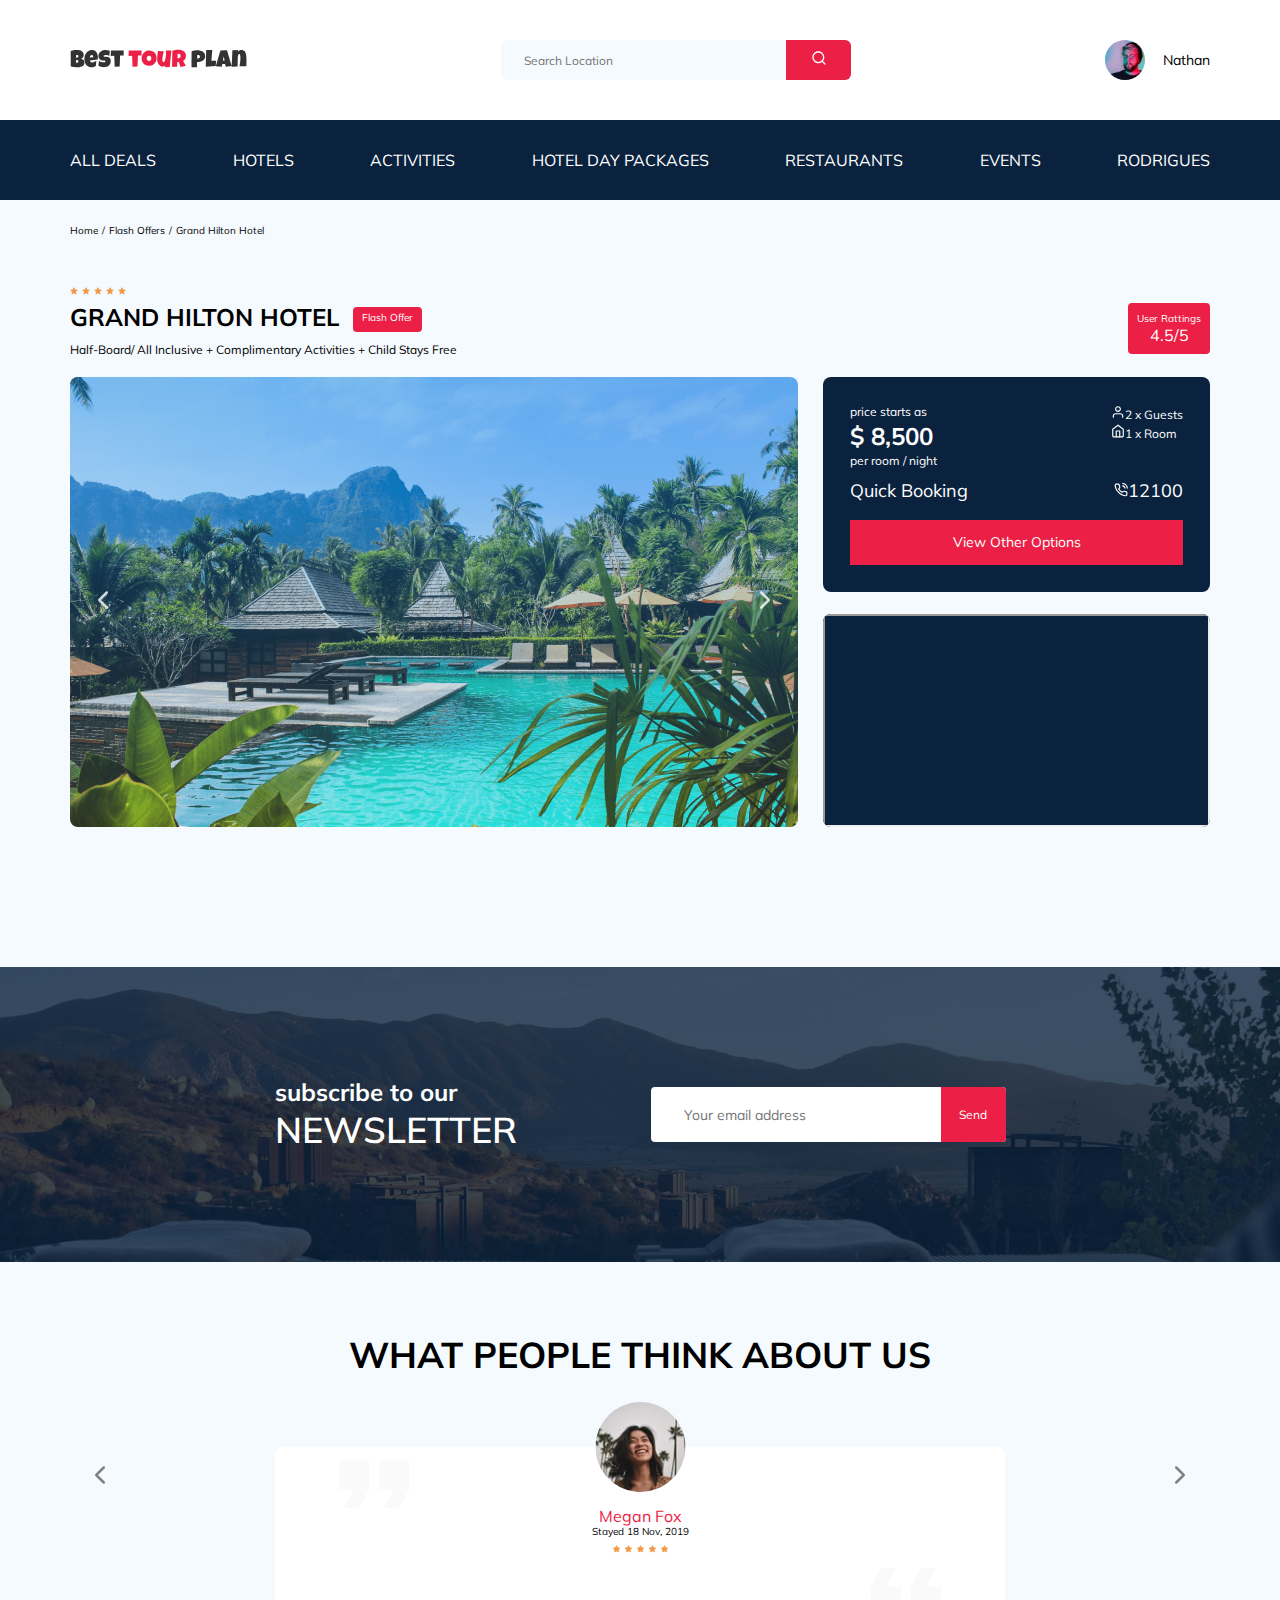
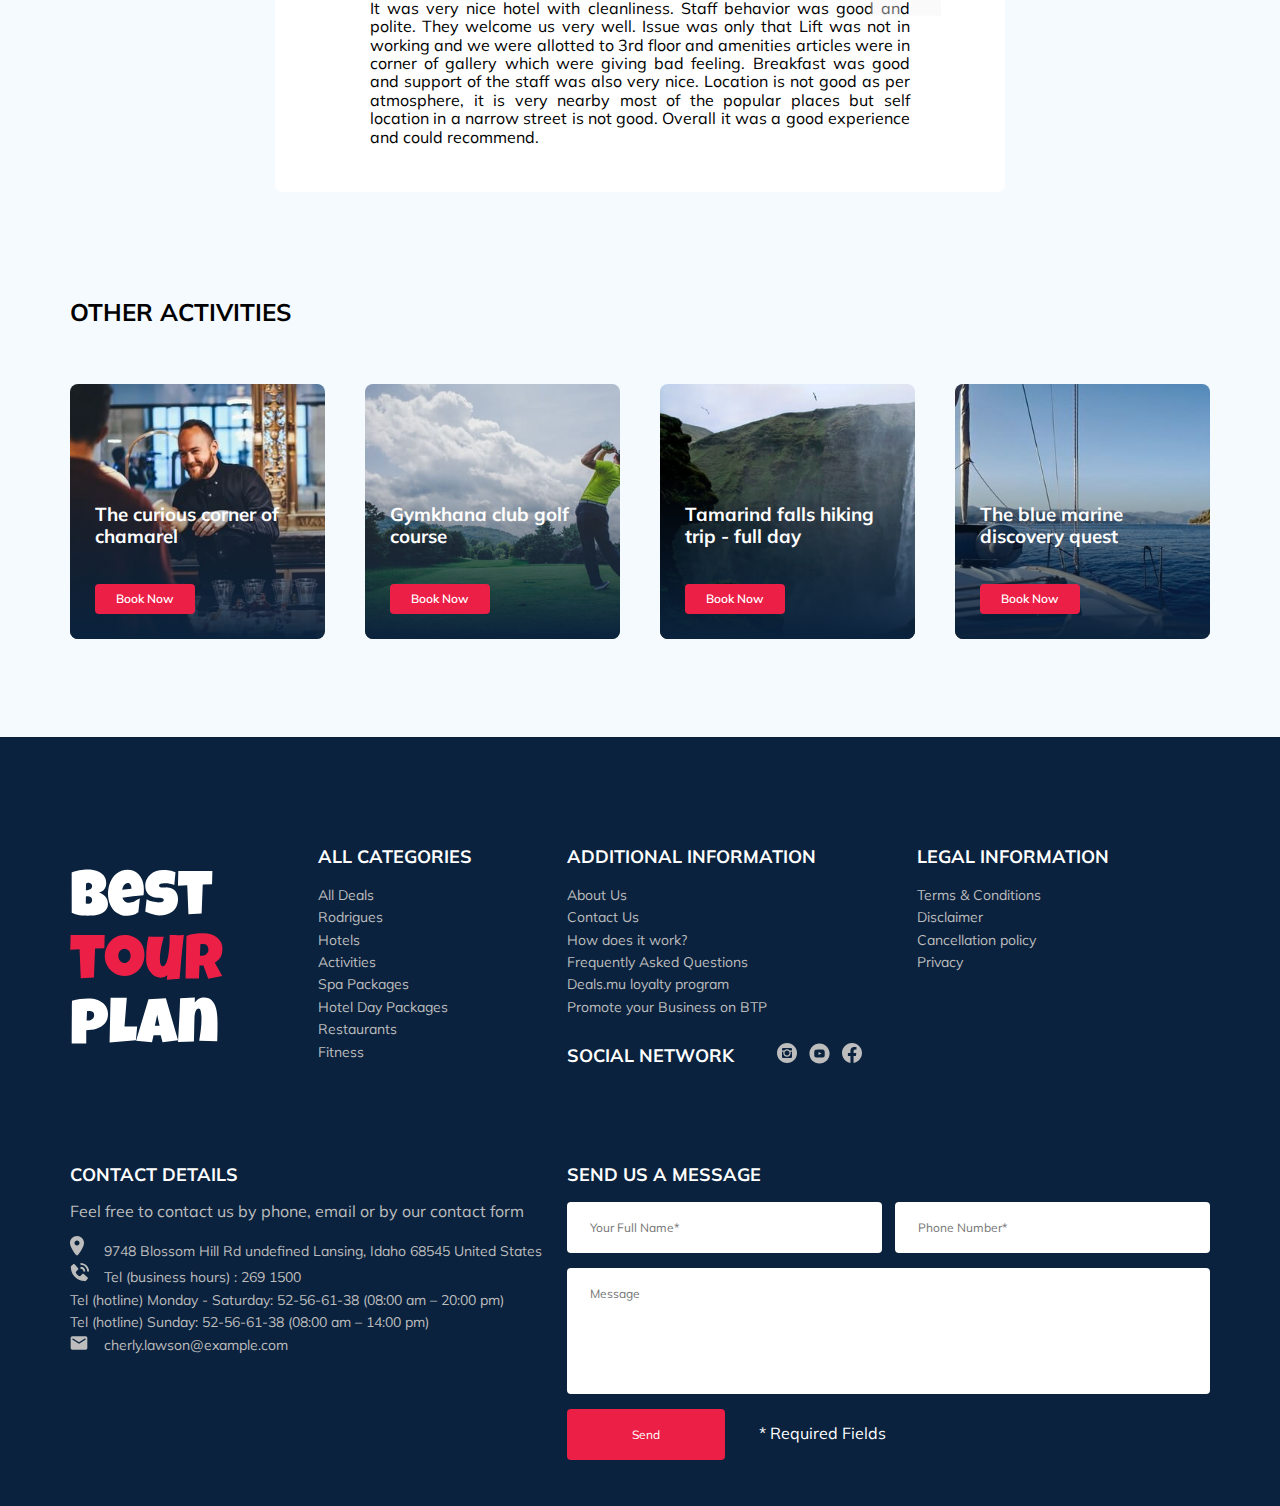
<file: index.html>
<!DOCTYPE html>
<html lang="en">
<head>
    <meta charset="UTF-8">
    <meta http-equiv="X-UA-Compatible" content="IE=edge">
    <meta name="viewport" content="width=device-width, initial-scale=1.0">
    <title>Best Tour Plan</title>
    <link href="https://fonts.googleapis.com/css2?family=Mulish:wght@400;700&display=swap" rel="stylesheet">
    <link rel="stylesheet" href="css/normalize.css">
    <link rel="stylesheet" href="css/swiper-bundle.min.css">
    <link rel="stylesheet" href="css/style.css">
</head>
<body>
    
    <header class="header">

        <div class="header-top-inner">
            <div class="container">
                <div class="header-top header-top--mobile">
    
                    <a href="#" class="logo">
                        <img src="img/logo-horizontal.svg" alt="Logo: Best tour plam" class="logo-image">
                    </a>
    
                    <form action="#" class="search search--mobile--hidden">
                        <input type="text" class="search__input" placeholder="Search Location">
                        <button class="button search__button">
                            <img src="img/search.svg" alt="Icon: search" class="search__icon">
                        </button>
                    </form>
    
                    <a class="user user--mobile--hidden">
                        <img src="img/avatar-Nathan.jpg" alt="Avatar: Nathan" class="avatar user__avatar">
                        <span class="user__name">Nathan</span>
                    </a>

                    <div class="menu-btn header-top__menu-btn">
                        <span class="menu-btn__line"></span>
                        <span class="menu-btn__line"></span>
                        <span class="menu-btn__line"></span>
                    </div>
                    <!-- /.menu-btn header-top__menu-btn -->

                </div>
                <!-- /.header-top header__top -->
            </div>
            <!-- /.container -->
        </div>
        <!-- /.header-top__inner -->
        <div class="header-menu-inner">
            <div class="container">
                <nav class="header-menu">
                    <a href="#" class="header-menu__item user user--mobile--visible">
                        <img src="img/avatar-Nathan.jpg" alt="Avatar: Nathan" class="avatar user__avatar">
                        <span class="user__name">Nathan</span>
                    </a>

                    <form action="#" class="header-menu__item search search--mobile--visible">
                        <input type="text" class="search__input" placeholder="Search Location">
                        <button class="button search__button">
                            <img src="img/search.svg" alt="Icon: search" class="search__icon">
                        </button>
                    </form>

                    <a href="#" class="header-menu__item">All Deals</a>
                    <a href="#" class="header-menu__item">Hotels</a>
                    <a href="#" class="header-menu__item">Activities</a>
                    <a href="#" class="header-menu__item">Hotel Day Packages</a>
                    <a href="#" class="header-menu__item">Restaurants</a>
                    <a href="#" class="header-menu__item">Events</a>
                    <a href="#" class="header-menu__item">Rodrigues</a>
                </nav>
            </div>
            <!-- /.container -->
        </div>
        <!-- /.header-menu__inner -->

    </header>

    <nav class="breadcrumb">
        <div class="container">
            <ul class="breadcrumb-list">
                <li class="breadcrumb-list__item">
                    <a href="#" class="breadcrumb-list__link">Home</a>
                </li>
                <li class="breadcrumb-list__item">
                    <a href="#" class="breadcrumb-list__link">Flash Offers</a>
                </li>
                <li class="breadcrumb-list__item">
                    <a href="#" class="breadcrumb-list__link">Grand Hilton Hotel</a>
                </li>
            </ul>
        </div>
        <!-- /.container -->
    </nav>

    <section class="hotel">
        <div class="container">

            <div class="hotel-info">
                <div class="hotel-info__main">
                    <div class="hotel-info__stars">
                        <img src="img/star.svg" alt="star" class="star">
                        <img src="img/star.svg" alt="star" class="star">
                        <img src="img/star.svg" alt="star" class="star">
                        <img src="img/star.svg" alt="star" class="star">
                        <img src="img/star.svg" alt="star" class="star">
                    </div>
                    <!-- /.hotel-info__stars -->
                    <h1 class="hotel-info__title">GRAND HILTON HOTEL</h1>
                    <span class="hotel-info__offer">Flash Offer</span>
                    <p class="hotel-info__subtitle">Half-Board/ All Inclusive + Complimentary Activities + Child Stays Free</p>
                </div>
                <!-- /.hotel-info__main -->
                <div class="rating hotel-info__rating">
                    <span class="rating__text">User Rattings</span>
                    <span class="rating__value">4.5/5</span>
                </div>
                <!-- /.hotel-info__rating -->
            </div>
            <!-- /.hotel-info__main -->

            <div class="hotel-grid">

                <div class="slider">
                    <!-- Slider main container -->
                    <div class="swiper hotel__swiper">
                        <!-- Additional required wrapper -->
                        <div class="swiper-wrapper">
                        <!-- Slides -->
                        <div class="swiper-slide"><img src="img/island.png" alt="slide" class="swiper-img"></div>
                        <div class="swiper-slide"><img src="img/island.png" alt="slide" class="swiper-img"></div>
                        <div class="swiper-slide"><img src="img/island.png" alt="slide" class="swiper-img"></div>
                        </div>

                        <!-- If we need navigation buttons -->
                        <button class="swiper-button swiper-button--prev">
                            <img src="img/arrow-prev.svg" alt="prev" class="arrow">
                        </button>
                        <button class="swiper-button swiper-button--next">
                            <img src="img/arrow-next.svg" alt="next" class="arrow">
                        </button>

                    </div>
                </div>
                <!-- /.slider -->

                <div class="hotel-grid__in">
                    <div class="booking">
                        <div class="info booking__info">
                            <div class="info__price">
                                <span class="info__text">price starts as</span>
                                <strong class="info__pricetag">$ 8,500</strong>
                                <span class="info__text">per room / night</span>
                            </div>
                            <!-- /.info__price -->
                            <div class="info__characteristics">
                                <div class="info__guests-inner"><img src="img/user.svg" alt="icon" class="icon"><span class="info__text">2 x Guests</span></div>
                                <!-- /.info__guests-inner -->
                                <div class="info__rooms-inner"><img src="img/home.svg" alt="icon" class="icon"><span class="info__text">1 x Room</span></div>
                                <!-- /.info__rooms-inner -->
                            </div>
                            <!-- /.info__characteristics -->
                        </div>
                        <!-- /.booking__info -->
                        <div class="call-centre booking__call-centre">
                            <span class="call-centre__text">Quick Booking</span>
                            <div class="call-centre-inner"><img src="img/phone-call.svg" alt="icon" class="icon"><span class="call-centre__number">12100</span></div>
                            <!-- /.call-centre-inner -->
                        </div>
                        <!-- /.booking__call-centre -->
                        <button data-toggle="modal" class="button booking__button">View Other Options</button>
                    </div>
                    <!-- /.booking -->
                    <div class="map">
                        <iframe src="https://yandex.ru/map-widget/v1/?um=constructor%3A9d4b08a8eb4d090eba6f6362df6a95f602d4beee75d49e91e4e9966f71659248&amp;source=constructor" width="100%" height="213"></iframe>
                    </div>
                    <!-- /.map -->
                </div>
                <!-- /.hotel-grid__in -->
            </div>
            <!-- /.hotel-grid -->
        </div>
        <!-- /.container -->
    </section>

    <section class="newsletter">
        <div class="container">
            <div class="newsletter-inner">
                <h2 class="newsletter__title">
                    <span class="newsletter__text">subscribe to our</span> 
                    <span class="newsletter__strong">Newsletter</span>
                </h2>
                <form action="#" class="subscribe">
                    <input type="email" class="subscribe__input" placeholder="Your email address">
                    <button class="button subscribe__button">Send</button>
                </form>
            </div>
            <!-- /.newsletter-inner -->
        </div>
        <!-- /.container -->
    </section>

    <section class="reviews">
        <div class="container">
            <h2 class="reviews-title">What people think about us</h2>

            <div class="reviews-slider">

                <!-- Slider main container -->
                <div class="reviews-swiper">
                    <!-- Additional required wrapper -->
                    <div class="reviews-swiper-wrapper">
                    <!-- Slides -->

                        <div class="reviews-swiper__item">
                            
                            <div class="reviews-swiper__profile">
                                <img src="img/avatar-Megan.jpg" alt="avatar: Megan" class="reviews-swiper__avatar">
                                <div class="reviews-swiper__name">Megan Fox</div>
                                <!-- /.reviews-swiper__name -->                            
                                <div class="reviews-swiper__date">Stayed 18 Nov, 2019</div>
                                <!-- /.reviews-swiper__date -->
                                <div class="reviews-swiper__rating">
                                    <img src="img/star.svg" alt="star" class="star">
                                    <img src="img/star.svg" alt="star" class="star">
                                    <img src="img/star.svg" alt="star" class="star">
                                    <img src="img/star.svg" alt="star" class="star">
                                    <img src="img/star.svg" alt="star" class="star">
                                </div>
                                <!-- /.reviews-swiper__rating -->
                            </div>
                            <!-- /.reviews-swiper__profile -->
                            <p class="reviews-swiper__text">It was very nice hotel with cleanliness. Staff behavior was good and polite. They welcome us very well. Issue was only that Lift was not in working and we were allotted to 3rd floor and amenities articles were in corner of gallery which were giving bad feeling. Breakfast was good and support of the staff was also very nice. Location is not good as per atmosphere, it is very nearby most of the popular places but self location in a narrow street is not good. Overall it was a good experience and could recommend.</p>
                        </div>
                        
                        <!-- <div class="reviews-swiper__item">
                            slide2
                        </div>
                        <div class="reviews-swiper__item">
                            slide3
                        </div> -->

                        <!-- If we need navigation buttons -->
                        <button class="reviews-swiper__button reviews-swiper__button--prev">
                            <img src="img/arrow-prev-second.svg" alt="prev" class="arrow">
                        </button>
                        <button class="reviews-swiper__button reviews-swiper__button--next">
                            <img src="img/arrow-next-second.svg" alt="next" class="arrow">
                        </button>
                        
                    </div>
                </div>

            </div>
            <!-- /.reviews-slider -->

        </div>
        <!-- /.container -->
    </section>

    <section class="activities">
        <div class="container">
            <h2 class="activities-title">Other Activities</h2>
            <div class="activities-wrapper">
                <div class="card card-1">
                    <h3 class="card__title">The curious corner 
                        of chamarel</h3>
                    <button class="button card__button">Book Now</button>
                </div>
                <!-- /.card -->
                <div class="card card-2">
                    <h3 class="card__title">Gymkhana club golf
                        course</h3>
                    <button class="button card__button">Book Now</button>
                </div>
                <!-- /.card -->
                <div class="card  card-3">
                    <h3 class="card__title">Tamarind falls hiking
                        trip - full day</h3>
                    <button class="button card__button">Book Now</button>
                </div>
                <!-- /.card -->                
                <div class="card card-4">
                    <h3 class="card__title">The blue marine discovery
                        quest</h3>
                    <button class="button card__button">Book Now</button>
                </div>
                <!-- /.card -->
            </div>
            <!-- /.activities-wrapper -->
        </div>
        <!-- /.container -->
    </section>

    <footer class="footer">
        <div class="container">
            <div class="footer-wrapper">
                <img src="img/logo-vertical.svg" alt="Bset Tour Plan" class="footer__logo footer__block footer__block--1">
                <div class="footer__list footer__categories footer__block footer__block--3">
                    <h4 class="footer__title">ALL CATEGORIES</h4>
                    <ul class="footer__ul">
                        <li class="footer__item"><a href="#" class="footer__link">All Deals</a></li>
                        <li class="footer__item"><a href="#" class="footer__link">Rodrigues</a></li>
                        <li class="footer__item"><a href="#" class="footer__link">Hotels</a></li>
                        <li class="footer__item"><a href="#" class="footer__link">Activities</a></li>
                        <li class="footer__item"><a href="#" class="footer__link">Spa Packages</a></li>
                        <li class="footer__item"><a href="#" class="footer__link">Hotel Day Packages</a></li>
                        <li class="footer__item"><a href="#" class="footer__link">Restaurants</a></li>
                        <li class="footer__item"><a href="#" class="footer__link">Fitness</a></li>
                    </ul>
                </div>
                <!-- /.footer__list -->
                <div class="footer__list footer__add-information footer__block footer__block--4">
                    <h4 class="footer__title">ADDITIONAL INFORMATION</h4>
                    <ul class="footer__ul">
                        <li class="footer__item"><a href="#" class="footer__link">About Us</a></li>
                        <li class="footer__item"><a href="#" class="footer__link">Contact Us</a></li>
                        <li class="footer__item"><a href="#" class="footer__link">How does it work?</a></li>
                        <li class="footer__item"><a href="#" class="footer__link">Frequently Asked Questions</a></li>
                        <li class="footer__item"><a href="#" class="footer__link">Deals.mu loyalty program</a></li>
                        <li class="footer__item"><a href="#" class="footer__link">Promote your Business on BTP</a></li>
                    </ul>
                </div>
                <!-- /.footer__list -->
                <div class="footer__list footer__leg-information footer__block footer__block--5">
                    <h4 class="footer__title">LEGAL INFORMATION</h4>
                    <ul class="footer__ul">
                        <li class="footer__item"><a href="#" class="footer__link">Terms & Conditions</a></li>
                        <li class="footer__item"><a href="#" class="footer__link">Disclaimer</a></li>
                        <li class="footer__item"><a href="#" class="footer__link">Cancellation policy</a></li>
                        <li class="footer__item"><a href="#" class="footer__link">Privacy</a></li>
                    </ul>
                </div>
                <!-- /.footer__list -->
                <div class="footer__social-networks footer__block footer__block--2">
                    <h4 class="footer__title footer__title--inline">Social Network</h4>
                    <div class="footer__social-links-wrapper">
                        <a href="#" class="footer__social-links">
                            <img src="img/inst.svg" alt="icon: Instagram" class="footer__icon">
                        </a>
                        <a href="#" class="footer__social-links">
                            <img src="img/yt.svg" alt="icon: Youtube" class="footer__icon">
                        </a>
                        <a href="#" class="footer__social-links">
                            <img src="img/fb.svg" alt="icon: Facebook" class="footer__icon">
                        </a>
                    </div>
                    <!-- /.social-links-wrapper -->
                </div>
                <!-- /.footer__social-networks -->
                <div class="footer__contacts footer__block footer__block--6">
                    <h4 class="footer__title footer__title--margin">Contact Details</h4>
                    <p class="footer__text">Feel free to contact us by phone, email or by our contact form</p>
                    <ul class="footer__ul footer__ul-contacts">
                        <li class="footer__item">
                            <div class="footer__icon-wrapper">
                                <img src="img/address.svg" alt="icon" class="footer__icon">
                            </div>
                            9748 Blossom Hill Rd undefined Lansing, Idaho 68545 United States
                        </li>
                        <li class="footer__item footer__item--margin">
                            <div class="footer__icon-wrapper">
                                <img src="img/tel.svg" alt="icon" class="footer__icon">
                            </div>
                            Tel (business hours) : 269 1500 <br>
                            Tel (hotline) Monday - Saturday: 52-56-61-38 (08:00 am – 20:00 pm) <br>
                            Tel (hotline) Sunday: 52-56-61-38 (08:00 am – 14:00 pm)
                        </li>
                        <li class="footer__item footer__item--margin">
                            <div class="footer__icon-wrapper">
                                <img src="img/mail.svg" alt="icon" class="footer__icon">
                            </div>
                            <a href="cherly.lawson@example.com" class="footer__link">cherly.lawson@example.com</a>
                        </li>
                    </ul>
                </div>
                <!-- /.footer__contacts -->
                <div class="footer__contact-form footer__block footer__block--7">
                    <h4 class="footer__title">Send us a message</h4>
                    <form action="#" class="footer__form">
                        <input type="text" class="input footer__input" placeholder="Your Full Name*">
                        <input type="tel" class="input footer__input" placeholder="Phone Number*">
                        <textarea cols="30" rows="6" class="input footer__textarea" placeholder="Message"></textarea>
                    </form>
                    <button class="button footer__button">Send</button>
                    <span class="footer__span">* Required Fields</span>
                </div>
                <!-- /.footer__contact-form -->
            </div>
            <!-- /.footer-wrapper -->
        </div>
        <!-- /.container -->
    </footer>

    <div class="modal">
        <div class="modal__overlay"></div>
        <!-- /.modal__overlay -->
        <div class="modal__dialog">
            <button class="modal__close"><img src="img/close.svg" alt="icon: close"></button>
            <div class="modal__contact-form">
                <h4 class="modal__block modal__title">Booking</h4>
                <form action="#" class="modal__block modal__form">
                    <input type="text" class="input modal__block modal__input" placeholder="Your Full Name*">
                    <input type="tel" class="input modal__block modal__input" placeholder="Phone Number*">
                    <input type="email" class="input modal__block modal__input" placeholder="Email*">
                    <textarea cols="30" rows="6" class="input modal__block modal__textarea" placeholder="Message"></textarea>
                </form>
                <button class="button modal__button">Send</button>
                <span class="modal__span">* Required Fields</span>
            </div>
        </div>
        <!-- /.modal__dialog -->
    </div>
    <!-- /.modal -->

    <script src="js/jquery-3.6.0.min.js"></script>
    <script src="js/swiper-bundle.min.js"></script>
    <script src="js/sliders.js"></script>
    <script src="js/main.js"></script>
</body>
</html>
</file>
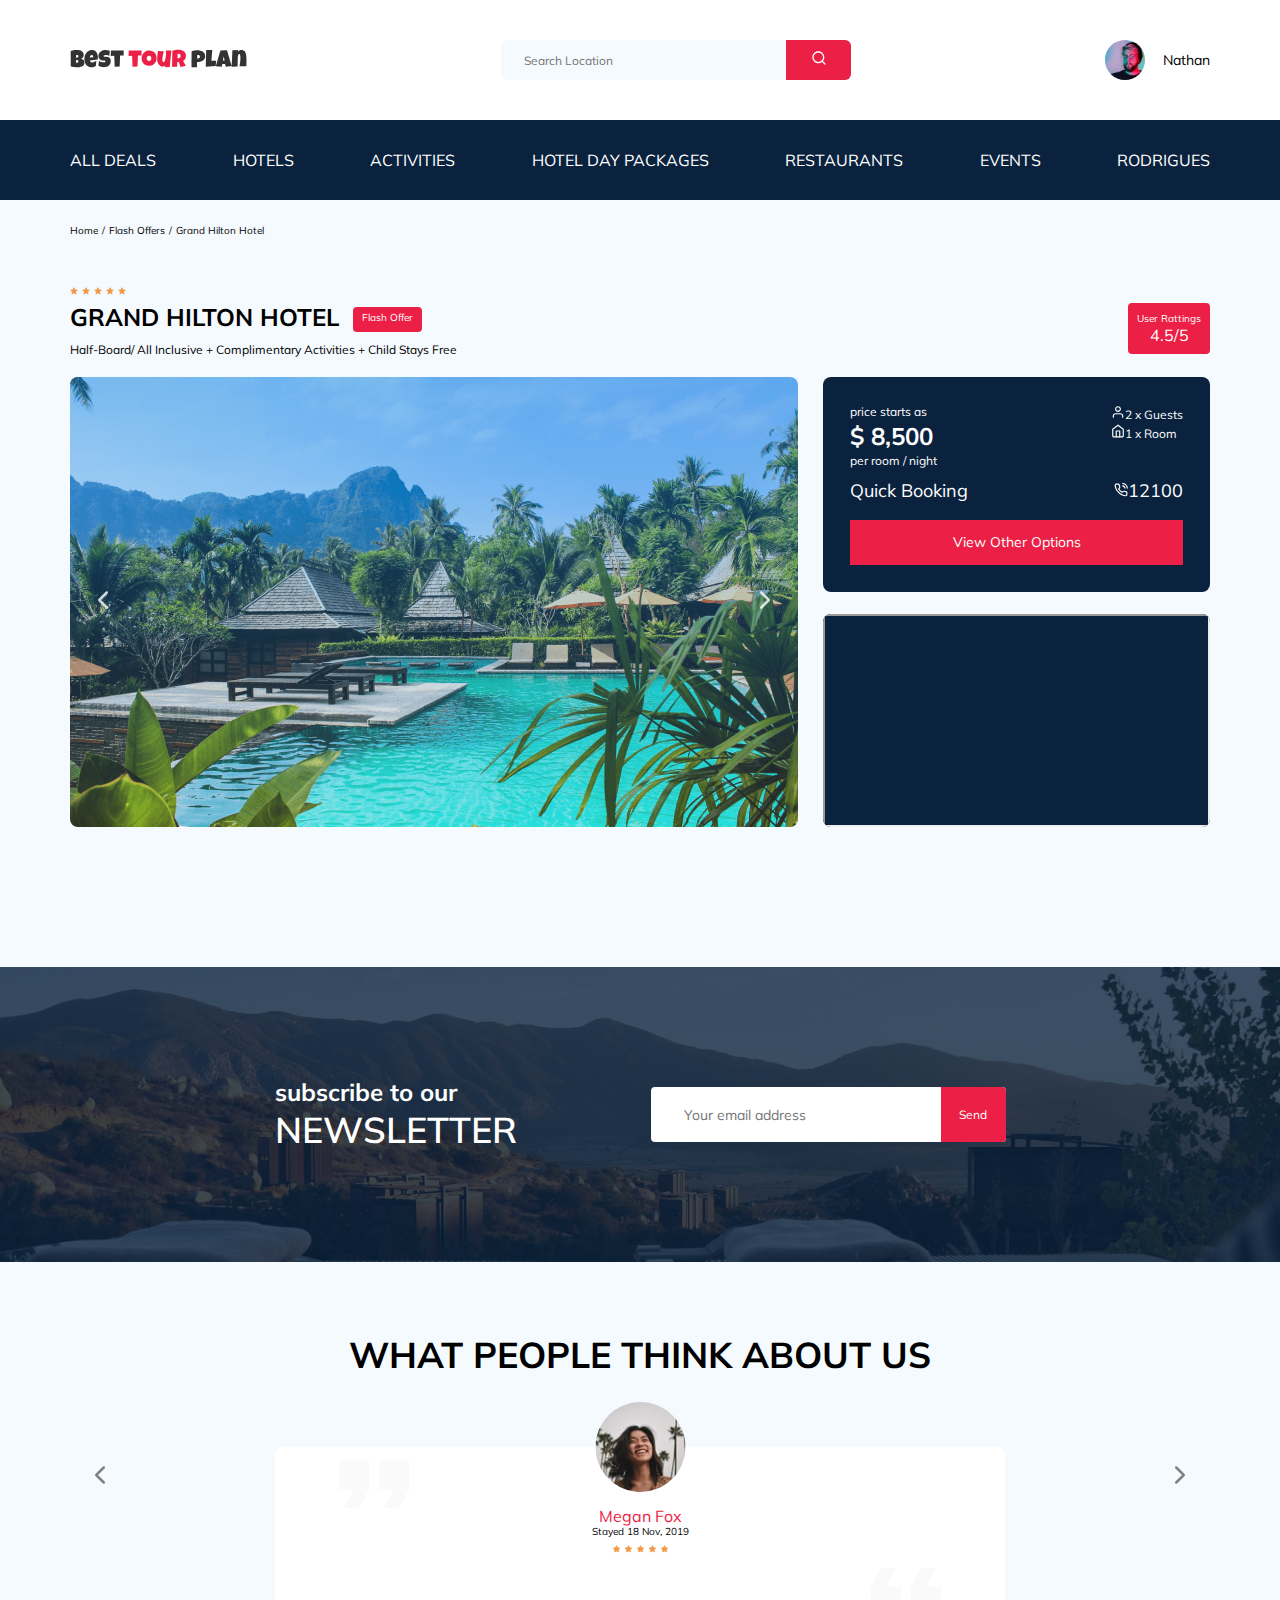
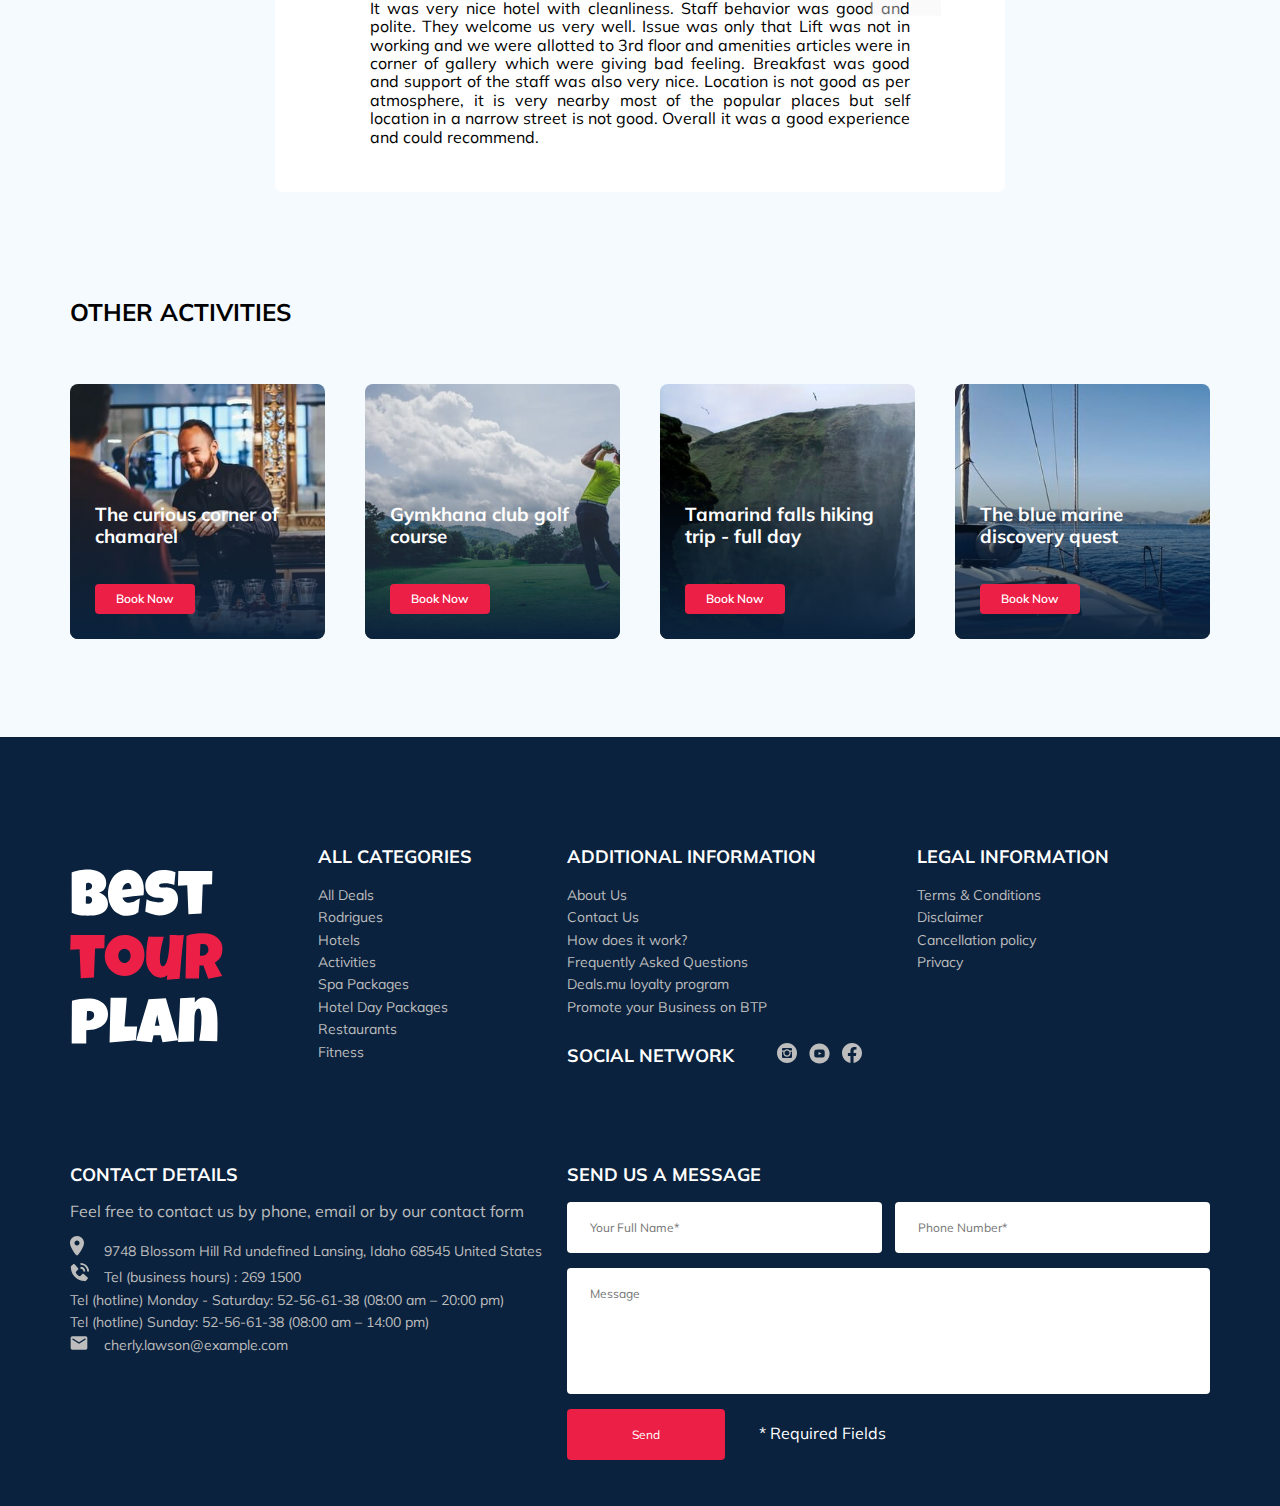
<file: tour-plan/index.html>
<!DOCTYPE html>
<html lang="en">
<head>
    <meta charset="UTF-8">
    <meta http-equiv="X-UA-Compatible" content="IE=edge">
    <meta name="viewport" content="width=device-width, initial-scale=1.0">
    <title>Best Tour Plan</title>
    <link href="https://fonts.googleapis.com/css2?family=Mulish:wght@400;700&display=swap" rel="stylesheet">
    <link rel="stylesheet" href="css/normalize.css">
    <link rel="stylesheet" href="css/swiper-bundle.min.css">
    <link rel="stylesheet" href="css/style.css">
</head>
<body>
    
    <header class="header">

        <div class="header-top-inner">
            <div class="container">
                <div class="header-top header-top--mobile">
    
                    <a href="#" class="logo">
                        <img src="img/logo-horizontal.svg" alt="Logo: Best tour plam" class="logo-image">
                    </a>
    
                    <form action="#" class="search search--mobile--hidden">
                        <input type="text" class="search__input" placeholder="Search Location">
                        <button class="button search__button">
                            <img src="img/search.svg" alt="Icon: search" class="search__icon">
                        </button>
                    </form>
    
                    <a class="user user--mobile--hidden">
                        <img src="img/avatar-Nathan.jpg" alt="Avatar: Nathan" class="avatar user__avatar">
                        <span class="user__name">Nathan</span>
                    </a>

                    <div class="menu-btn header-top__menu-btn">
                        <span class="menu-btn__line"></span>
                        <span class="menu-btn__line"></span>
                        <span class="menu-btn__line"></span>
                    </div>
                    <!-- /.menu-btn header-top__menu-btn -->

                </div>
                <!-- /.header-top header__top -->
            </div>
            <!-- /.container -->
        </div>
        <!-- /.header-top__inner -->
        <div class="header-menu-inner">
            <div class="container">
                <nav class="header-menu">
                    <a href="#" class="header-menu__item user user--mobile--visible">
                        <img src="img/avatar-Nathan.jpg" alt="Avatar: Nathan" class="avatar user__avatar">
                        <span class="user__name">Nathan</span>
                    </a>

                    <form action="#" class="header-menu__item search search--mobile--visible">
                        <input type="text" class="search__input" placeholder="Search Location">
                        <button class="button search__button">
                            <img src="img/search.svg" alt="Icon: search" class="search__icon">
                        </button>
                    </form>

                    <a href="#" class="header-menu__item">All Deals</a>
                    <a href="#" class="header-menu__item">Hotels</a>
                    <a href="#" class="header-menu__item">Activities</a>
                    <a href="#" class="header-menu__item">Hotel Day Packages</a>
                    <a href="#" class="header-menu__item">Restaurants</a>
                    <a href="#" class="header-menu__item">Events</a>
                    <a href="#" class="header-menu__item">Rodrigues</a>
                </nav>
            </div>
            <!-- /.container -->
        </div>
        <!-- /.header-menu__inner -->

    </header>

    <nav class="breadcrumb">
        <div class="container">
            <ul class="breadcrumb-list">
                <li class="breadcrumb-list__item">
                    <a href="#" class="breadcrumb-list__link">Home</a>
                </li>
                <li class="breadcrumb-list__item">
                    <a href="#" class="breadcrumb-list__link">Flash Offers</a>
                </li>
                <li class="breadcrumb-list__item">
                    <a href="#" class="breadcrumb-list__link">Grand Hilton Hotel</a>
                </li>
            </ul>
        </div>
        <!-- /.container -->
    </nav>

    <section class="hotel">
        <div class="container">

            <div class="hotel-info">
                <div class="hotel-info__main">
                    <div class="hotel-info__stars">
                        <img src="img/star.svg" alt="star" class="star">
                        <img src="img/star.svg" alt="star" class="star">
                        <img src="img/star.svg" alt="star" class="star">
                        <img src="img/star.svg" alt="star" class="star">
                        <img src="img/star.svg" alt="star" class="star">
                    </div>
                    <!-- /.hotel-info__stars -->
                    <h1 class="hotel-info__title">GRAND HILTON HOTEL</h1>
                    <span class="hotel-info__offer">Flash Offer</span>
                    <p class="hotel-info__subtitle">Half-Board/ All Inclusive + Complimentary Activities + Child Stays Free</p>
                </div>
                <!-- /.hotel-info__main -->
                <div class="rating hotel-info__rating">
                    <span class="rating__text">User Rattings</span>
                    <span class="rating__value">4.5/5</span>
                </div>
                <!-- /.hotel-info__rating -->
            </div>
            <!-- /.hotel-info__main -->

            <div class="hotel-grid">

                <div class="slider">
                    <!-- Slider main container -->
                    <div class="swiper hotel__swiper">
                        <!-- Additional required wrapper -->
                        <div class="swiper-wrapper">
                        <!-- Slides -->
                        <div class="swiper-slide"><img src="img/island.png" alt="slide" class="swiper-img"></div>
                        <div class="swiper-slide"><img src="img/island.png" alt="slide" class="swiper-img"></div>
                        <div class="swiper-slide"><img src="img/island.png" alt="slide" class="swiper-img"></div>
                        </div>

                        <!-- If we need navigation buttons -->
                        <button class="swiper-button swiper-button--prev">
                            <img src="img/arrow-prev.svg" alt="prev" class="arrow">
                        </button>
                        <button class="swiper-button swiper-button--next">
                            <img src="img/arrow-next.svg" alt="next" class="arrow">
                        </button>

                    </div>
                </div>
                <!-- /.slider -->

                <div class="hotel-grid__in">
                    <div class="booking">
                        <div class="info booking__info">
                            <div class="info__price">
                                <span class="info__text">price starts as</span>
                                <strong class="info__pricetag">$ 8,500</strong>
                                <span class="info__text">per room / night</span>
                            </div>
                            <!-- /.info__price -->
                            <div class="info__characteristics">
                                <div class="info__guests-inner"><img src="img/user.svg" alt="icon" class="icon"><span class="info__text">2 x Guests</span></div>
                                <!-- /.info__guests-inner -->
                                <div class="info__rooms-inner"><img src="img/home.svg" alt="icon" class="icon"><span class="info__text">1 x Room</span></div>
                                <!-- /.info__rooms-inner -->
                            </div>
                            <!-- /.info__characteristics -->
                        </div>
                        <!-- /.booking__info -->
                        <div class="call-centre booking__call-centre">
                            <span class="call-centre__text">Quick Booking</span>
                            <div class="call-centre-inner"><img src="img/phone-call.svg" alt="icon" class="icon"><span class="call-centre__number">12100</span></div>
                            <!-- /.call-centre-inner -->
                        </div>
                        <!-- /.booking__call-centre -->
                        <button data-toggle="modal" class="button booking__button">View Other Options</button>
                    </div>
                    <!-- /.booking -->
                    <div class="map">
                        <iframe src="https://yandex.ru/map-widget/v1/?um=constructor%3A9d4b08a8eb4d090eba6f6362df6a95f602d4beee75d49e91e4e9966f71659248&amp;source=constructor" width="100%" height="213"></iframe>
                    </div>
                    <!-- /.map -->
                </div>
                <!-- /.hotel-grid__in -->
            </div>
            <!-- /.hotel-grid -->
        </div>
        <!-- /.container -->
    </section>

    <section class="newsletter">
        <div class="container">
            <div class="newsletter-inner">
                <h2 class="newsletter__title">
                    <span class="newsletter__text">subscribe to our</span> 
                    <span class="newsletter__strong">Newsletter</span>
                </h2>
                <form action="#" class="subscribe">
                    <input type="email" class="subscribe__input" placeholder="Your email address">
                    <button class="button subscribe__button">Send</button>
                </form>
            </div>
            <!-- /.newsletter-inner -->
        </div>
        <!-- /.container -->
    </section>

    <section class="reviews">
        <div class="container">
            <h2 class="reviews-title">What people think about us</h2>

            <div class="reviews-slider">

                <!-- Slider main container -->
                <div class="reviews-swiper">
                    <!-- Additional required wrapper -->
                    <div class="reviews-swiper-wrapper">
                    <!-- Slides -->

                        <div class="reviews-swiper__item">
                            
                            <div class="reviews-swiper__profile">
                                <img src="img/avatar-Megan.jpg" alt="avatar: Megan" class="reviews-swiper__avatar">
                                <div class="reviews-swiper__name">Megan Fox</div>
                                <!-- /.reviews-swiper__name -->                            
                                <div class="reviews-swiper__date">Stayed 18 Nov, 2019</div>
                                <!-- /.reviews-swiper__date -->
                                <div class="reviews-swiper__rating">
                                    <img src="img/star.svg" alt="star" class="star">
                                    <img src="img/star.svg" alt="star" class="star">
                                    <img src="img/star.svg" alt="star" class="star">
                                    <img src="img/star.svg" alt="star" class="star">
                                    <img src="img/star.svg" alt="star" class="star">
                                </div>
                                <!-- /.reviews-swiper__rating -->
                            </div>
                            <!-- /.reviews-swiper__profile -->
                            <p class="reviews-swiper__text">It was very nice hotel with cleanliness. Staff behavior was good and polite. They welcome us very well. Issue was only that Lift was not in working and we were allotted to 3rd floor and amenities articles were in corner of gallery which were giving bad feeling. Breakfast was good and support of the staff was also very nice. Location is not good as per atmosphere, it is very nearby most of the popular places but self location in a narrow street is not good. Overall it was a good experience and could recommend.</p>
                        </div>
                        
                        <!-- <div class="reviews-swiper__item">
                            slide2
                        </div>
                        <div class="reviews-swiper__item">
                            slide3
                        </div> -->

                        <!-- If we need navigation buttons -->
                        <button class="reviews-swiper__button reviews-swiper__button--prev">
                            <img src="img/arrow-prev-second.svg" alt="prev" class="arrow">
                        </button>
                        <button class="reviews-swiper__button reviews-swiper__button--next">
                            <img src="img/arrow-next-second.svg" alt="next" class="arrow">
                        </button>
                        
                    </div>
                </div>

            </div>
            <!-- /.reviews-slider -->

        </div>
        <!-- /.container -->
    </section>

    <section class="activities">
        <div class="container">
            <h2 class="activities-title">Other Activities</h2>
            <div class="activities-wrapper">
                <div class="card card-1">
                    <h3 class="card__title">The curious corner 
                        of chamarel</h3>
                    <button class="button card__button">Book Now</button>
                </div>
                <!-- /.card -->
                <div class="card card-2">
                    <h3 class="card__title">Gymkhana club golf
                        course</h3>
                    <button class="button card__button">Book Now</button>
                </div>
                <!-- /.card -->
                <div class="card  card-3">
                    <h3 class="card__title">Tamarind falls hiking
                        trip - full day</h3>
                    <button class="button card__button">Book Now</button>
                </div>
                <!-- /.card -->                
                <div class="card card-4">
                    <h3 class="card__title">The blue marine discovery
                        quest</h3>
                    <button class="button card__button">Book Now</button>
                </div>
                <!-- /.card -->
            </div>
            <!-- /.activities-wrapper -->
        </div>
        <!-- /.container -->
    </section>

    <footer class="footer">
        <div class="container">
            <div class="footer-wrapper">
                <img src="img/logo-vertical.svg" alt="Bset Tour Plan" class="footer__logo footer__block footer__block--1">
                <div class="footer__list footer__categories footer__block footer__block--3">
                    <h4 class="footer__title">ALL CATEGORIES</h4>
                    <ul class="footer__ul">
                        <li class="footer__item"><a href="#" class="footer__link">All Deals</a></li>
                        <li class="footer__item"><a href="#" class="footer__link">Rodrigues</a></li>
                        <li class="footer__item"><a href="#" class="footer__link">Hotels</a></li>
                        <li class="footer__item"><a href="#" class="footer__link">Activities</a></li>
                        <li class="footer__item"><a href="#" class="footer__link">Spa Packages</a></li>
                        <li class="footer__item"><a href="#" class="footer__link">Hotel Day Packages</a></li>
                        <li class="footer__item"><a href="#" class="footer__link">Restaurants</a></li>
                        <li class="footer__item"><a href="#" class="footer__link">Fitness</a></li>
                    </ul>
                </div>
                <!-- /.footer__list -->
                <div class="footer__list footer__add-information footer__block footer__block--4">
                    <h4 class="footer__title">ADDITIONAL INFORMATION</h4>
                    <ul class="footer__ul">
                        <li class="footer__item"><a href="#" class="footer__link">About Us</a></li>
                        <li class="footer__item"><a href="#" class="footer__link">Contact Us</a></li>
                        <li class="footer__item"><a href="#" class="footer__link">How does it work?</a></li>
                        <li class="footer__item"><a href="#" class="footer__link">Frequently Asked Questions</a></li>
                        <li class="footer__item"><a href="#" class="footer__link">Deals.mu loyalty program</a></li>
                        <li class="footer__item"><a href="#" class="footer__link">Promote your Business on BTP</a></li>
                    </ul>
                </div>
                <!-- /.footer__list -->
                <div class="footer__list footer__leg-information footer__block footer__block--5">
                    <h4 class="footer__title">LEGAL INFORMATION</h4>
                    <ul class="footer__ul">
                        <li class="footer__item"><a href="#" class="footer__link">Terms & Conditions</a></li>
                        <li class="footer__item"><a href="#" class="footer__link">Disclaimer</a></li>
                        <li class="footer__item"><a href="#" class="footer__link">Cancellation policy</a></li>
                        <li class="footer__item"><a href="#" class="footer__link">Privacy</a></li>
                    </ul>
                </div>
                <!-- /.footer__list -->
                <div class="footer__social-networks footer__block footer__block--2">
                    <h4 class="footer__title footer__title--inline">Social Network</h4>
                    <div class="footer__social-links-wrapper">
                        <a href="#" class="footer__social-links">
                            <img src="img/inst.svg" alt="icon: Instagram" class="footer__icon">
                        </a>
                        <a href="#" class="footer__social-links">
                            <img src="img/yt.svg" alt="icon: Youtube" class="footer__icon">
                        </a>
                        <a href="#" class="footer__social-links">
                            <img src="img/fb.svg" alt="icon: Facebook" class="footer__icon">
                        </a>
                    </div>
                    <!-- /.social-links-wrapper -->
                </div>
                <!-- /.footer__social-networks -->
                <div class="footer__contacts footer__block footer__block--6">
                    <h4 class="footer__title footer__title--margin">Contact Details</h4>
                    <p class="footer__text">Feel free to contact us by phone, email or by our contact form</p>
                    <ul class="footer__ul footer__ul-contacts">
                        <li class="footer__item">
                            <div class="footer__icon-wrapper">
                                <img src="img/address.svg" alt="icon" class="footer__icon">
                            </div>
                            9748 Blossom Hill Rd undefined Lansing, Idaho 68545 United States
                        </li>
                        <li class="footer__item footer__item--margin">
                            <div class="footer__icon-wrapper">
                                <img src="img/tel.svg" alt="icon" class="footer__icon">
                            </div>
                            Tel (business hours) : 269 1500 <br>
                            Tel (hotline) Monday - Saturday: 52-56-61-38 (08:00 am – 20:00 pm) <br>
                            Tel (hotline) Sunday: 52-56-61-38 (08:00 am – 14:00 pm)
                        </li>
                        <li class="footer__item footer__item--margin">
                            <div class="footer__icon-wrapper">
                                <img src="img/mail.svg" alt="icon" class="footer__icon">
                            </div>
                            <a href="cherly.lawson@example.com" class="footer__link">cherly.lawson@example.com</a>
                        </li>
                    </ul>
                </div>
                <!-- /.footer__contacts -->
                <div class="footer__contact-form footer__block footer__block--7">
                    <h4 class="footer__title">Send us a message</h4>
                    <form action="#" class="footer__form">
                        <input type="text" class="input footer__input" placeholder="Your Full Name*">
                        <input type="tel" class="input footer__input" placeholder="Phone Number*">
                        <textarea cols="30" rows="6" class="input footer__textarea" placeholder="Message"></textarea>
                    </form>
                    <button class="button footer__button">Send</button>
                    <span class="footer__span">* Required Fields</span>
                </div>
                <!-- /.footer__contact-form -->
            </div>
            <!-- /.footer-wrapper -->
        </div>
        <!-- /.container -->
    </footer>

    <div class="modal">
        <div class="modal__overlay"></div>
        <!-- /.modal__overlay -->
        <div class="modal__dialog">
            <button class="modal__close"><img src="img/close.svg" alt="icon: close"></button>
            <div class="modal__contact-form">
                <h4 class="modal__block modal__title">Booking</h4>
                <form action="#" class="modal__block modal__form">
                    <input type="text" class="input modal__block modal__input" placeholder="Your Full Name*">
                    <input type="tel" class="input modal__block modal__input" placeholder="Phone Number*">
                    <input type="email" class="input modal__block modal__input" placeholder="Email*">
                    <textarea cols="30" rows="6" class="input modal__block modal__textarea" placeholder="Message"></textarea>
                </form>
                <button class="button modal__button">Send</button>
                <span class="modal__span">* Required Fields</span>
            </div>
        </div>
        <!-- /.modal__dialog -->
    </div>
    <!-- /.modal -->

    <script src="js/jquery-3.6.0.min.js"></script>
    <script src="js/swiper-bundle.min.js"></script>
    <script src="js/sliders.js"></script>
    <script src="js/main.js"></script>
</body>
</html>
</file>
<file: css/style.css>
* {
  -webkit-box-sizing: border-box;
          box-sizing: border-box;
}

body {
  font-family: 'Mulish', sans-serif;
  background-color: #F5FAFE;
}

a {
  text-decoration: none;
  color: inherit;
  cursor: pointer;
}

button {
  cursor: pointer;
}

.container {
  max-width: 1140px;
  margin: auto;
}

.button {
  background-color: #EC1F46;
  color: #fff;
  border: none;
  cursor: pointer;
}

.input {
  background-color: #fff;
  border-radius: 4px;
  border: none;
  padding: 18px 23px;
  font-size: 12px;
  line-height: 15px;
}

.header-top {
  display: -webkit-box;
  display: -ms-flexbox;
  display: flex;
  -webkit-box-align: center;
      -ms-flex-align: center;
          align-items: center;
  -webkit-box-pack: justify;
      -ms-flex-pack: justify;
          justify-content: space-between;
  padding: 40px 0;
  background-color: #fff;
}

.header-top-inner {
  background-color: #fff;
}

.header-top__menu-btn {
  display: none;
}

.header-menu {
  color: #fff;
  padding: 31px 0;
  text-transform: uppercase;
  display: -webkit-box;
  display: -ms-flexbox;
  display: flex;
  -webkit-box-pack: justify;
      -ms-flex-pack: justify;
          justify-content: space-between;
  background-color: #0A223D;
}

.header-menu-inner {
  background-color: #0A223D;
}

.header .logo {
  width: 177px;
}

.header .logo-image {
  width: 100%;
}

.search {
  display: -webkit-box;
  display: -ms-flexbox;
  display: flex;
  position: relative;
  overflow: hidden;
  border-radius: 6px;
}

.search__input {
  width: 350px;
  height: 40px;
  padding-left: 23px;
  padding-right: 88px;
  background-color: #F5FAFE;
  border: none;
  font-size: 12px;
  line-height: 15px;
}

.search__button {
  position: absolute;
  right: 0;
  top: 0;
  bottom: 0;
  width: 65px;
}

.user {
  display: -webkit-box;
  display: -ms-flexbox;
  display: flex;
  -webkit-box-align: center;
      -ms-flex-align: center;
          align-items: center;
}

.user__avatar {
  width: 40px;
  height: 40px;
  border-radius: 50%;
  -o-object-fit: cover;
     object-fit: cover;
}

.user__name {
  margin-left: 18px;
  font-size: 14px;
  line-height: 18px;
}

.menu-btn {
  height: 11px;
  cursor: pointer;
}

.menu-btn__line {
  width: 16px;
  height: 1px;
  background-color: #333333;
}

.search--mobile--visible, .user--mobile--visible {
  display: none;
}

.breadcrumb {
  padding: 19px 0;
}

.breadcrumb-list {
  list-style-type: none;
  padding: 0;
  margin: 0;
  display: -webkit-box;
  display: -ms-flexbox;
  display: flex;
}

.breadcrumb-list__item:not(:last-child)::after {
  content: ' / ';
  margin-right: 4px;
  font-size: 10px;
}

.breadcrumb-list__link {
  font-size: 10px;
  line-height: 13px;
}

.hotel {
  padding: 23px 0 70px 0;
}

.hotel-info {
  display: -webkit-box;
  display: -ms-flexbox;
  display: flex;
  -webkit-box-align: center;
      -ms-flex-align: center;
          align-items: center;
  -webkit-box-pack: justify;
      -ms-flex-pack: justify;
          justify-content: space-between;
}

.hotel-info__main {
  display: -webkit-box;
  display: -ms-flexbox;
  display: flex;
  -ms-flex-wrap: wrap;
      flex-wrap: wrap;
}

.hotel-info__stars {
  -ms-flex-preferred-size: 100%;
      flex-basis: 100%;
}

.hotel-info__title {
  font-size: 24px;
  line-height: 30px;
  margin: 4px 14px 0 0;
  display: inline-block;
}

.hotel-info__offer {
  color: #fff;
  background-color: #EC1F46;
  border-radius: 4px;
  font-size: 10px;
  line-height: 13px;
  padding: 4px 9px;
  margin-top: 9px;
}

.hotel-info__subtitle {
  margin: 10px 0 20px 0;
  font-size: 12px;
  line-height: 15px;
  -ms-flex-preferred-size: 100%;
      flex-basis: 100%;
}

.rating {
  color: #fff;
  background-color: #EC1F46;
  border-radius: 4px;
  display: -webkit-box;
  display: -ms-flexbox;
  display: flex;
  -webkit-box-orient: vertical;
  -webkit-box-direction: normal;
      -ms-flex-direction: column;
          flex-direction: column;
  padding: 9px 9px;
  text-align: center;
}

.rating__text {
  font-size: 10px;
  line-height: 13px;
}

.rating__value {
  font-size: 16px;
  line-height: 20px;
}

.swiper {
  width: 728px;
  border-radius: 8px;
  overflow: hidden;
  height: 450px;
  position: relative;
}

.swiper-img {
  width: 100%;
  height: 100%;
  -o-object-fit: cover;
     object-fit: cover;
}

.swiper::after {
  content: '';
  position: absolute;
  width: 100%;
  height: 100%;
  top: 0;
  right: 0;
  bottom: 0;
  left: 0;
  background: -webkit-gradient(linear, left top, left bottom, from(rgba(0, 122, 223, 0.48)), to(rgba(255, 255, 255, 0.128)));
  background: linear-gradient(180deg, rgba(0, 122, 223, 0.48) 0%, rgba(255, 255, 255, 0.128) 100%);
  z-index: 29;
}

.swiper-button {
  position: absolute;
  z-index: 99;
  width: 30px;
  height: 30px;
  top: 50%;
  -webkit-transform: translateY(-50%);
          transform: translateY(-50%);
  background-color: transparent;
  border: none;
}

.swiper-button--prev {
  left: 18px;
}

.swiper-button--next {
  right: 18px;
}

.hotel-grid {
  display: -webkit-box;
  display: -ms-flexbox;
  display: flex;
  -webkit-box-pack: justify;
      -ms-flex-pack: justify;
          justify-content: space-between;
  margin-bottom: 70px;
}

.hotel-grid__in {
  display: -webkit-box;
  display: -ms-flexbox;
  display: flex;
  -webkit-box-orient: vertical;
  -webkit-box-direction: normal;
      -ms-flex-direction: column;
          flex-direction: column;
  -webkit-box-pack: justify;
      -ms-flex-pack: justify;
          justify-content: space-between;
}

.booking {
  color: #fff;
  background-color: #0A223D;
  border-radius: 8px;
  width: 387px;
  min-height: 210px;
  padding: 27px;
  display: -webkit-box;
  display: -ms-flexbox;
  display: flex;
  -webkit-box-orient: vertical;
  -webkit-box-direction: normal;
      -ms-flex-direction: column;
          flex-direction: column;
  -webkit-box-pack: justify;
      -ms-flex-pack: justify;
          justify-content: space-between;
}

.booking__button {
  padding: 13px;
  font-size: 14px;
  line-height: 19px;
}

.booking__info {
  display: -webkit-box;
  display: -ms-flexbox;
  display: flex;
  -webkit-box-pack: justify;
      -ms-flex-pack: justify;
          justify-content: space-between;
}

.call-centre {
  display: -webkit-box;
  display: -ms-flexbox;
  display: flex;
  -webkit-box-pack: justify;
      -ms-flex-pack: justify;
          justify-content: space-between;
  font-size: 18px;
  line-height: 25px;
  margin-bottom: 17px;
  margin-top: 9px;
}

.info__price {
  display: -webkit-box;
  display: -ms-flexbox;
  display: flex;
  -webkit-box-orient: vertical;
  -webkit-box-direction: normal;
      -ms-flex-direction: column;
          flex-direction: column;
}

.info__text {
  font-size: 12px;
  line-height: 16px;
}

.info__pricetag {
  font-size: 24px;
  line-height: 33px;
}

.info__icon {
  margin-right: 14px;
}

.map {
  background-color: #0A223D;
  border-radius: 8px;
  overflow: hidden;
  width: 387px;
  height: 213px;
}

.newsletter {
  background-image: url(../img/newsletter.jpg);
  background-repeat: no-repeat;
  background-position: center;
  background-size: cover;
  color: #fff;
  padding: 90px 0;
  position: relative;
  z-index: -3;
}

.newsletter::after {
  content: '';
  position: absolute;
  top: 0;
  bottom: 0;
  left: 0;
  right: 0;
  background: rgba(10, 34, 61, 0.8);
  z-index: -2;
}

.newsletter-inner {
  margin: 0 auto;
  max-width: 731px;
  display: -webkit-box;
  display: -ms-flexbox;
  display: flex;
  -webkit-box-pack: justify;
      -ms-flex-pack: justify;
          justify-content: space-between;
  -webkit-box-align: center;
      -ms-flex-align: center;
          align-items: center;
}

.newsletter__title {
  display: -webkit-box;
  display: -ms-flexbox;
  display: flex;
  -webkit-box-orient: vertical;
  -webkit-box-direction: normal;
      -ms-flex-direction: column;
          flex-direction: column;
}

.newsletter__text {
  font-size: 24px;
  line-height: 30px;
}

.newsletter__strong {
  text-transform: uppercase;
  font-weight: 600;
  font-size: 36px;
  line-height: 45px;
}

.subscribe {
  position: relative;
  border-radius: 4px;
  overflow: hidden;
  width: 355px;
  height: 55px;
}

.subscribe__input {
  position: absolute;
  font-size: 14px;
  line-height: 18px;
  width: 100%;
  height: 100%;
  padding-left: 33px;
  padding-right: 98px;
  border: none;
}

.subscribe__button {
  position: absolute;
  top: 0;
  bottom: 0;
  right: 0;
  width: 65px;
  font-size: 12px;
  line-height: 15px;
}

.reviews {
  padding: 40px 0 70px 0;
}

.reviews-title {
  font-weight: bold;
  font-size: 36px;
  line-height: 45px;
  text-align: center;
  text-transform: uppercase;
  margin-bottom: 70px;
}

.reviews-swiper {
  width: 100%;
  height: 300px;
  position: relative;
}

.reviews-swiper__button {
  position: absolute;
  width: 60px;
  height: 60px;
  top: 0;
  z-index: 99;
  background-color: transparent;
  border: none;
}

.reviews-swiper__button--next {
  right: 0;
}

.reviews-swiper__item {
  background-color: #fff;
  border-radius: 8px;
  position: relative;
  max-width: 730px;
  padding: 136px 95px 30px 95px;
  margin: auto;
}

.reviews-swiper__item::after {
  content: '';
  width: 70px;
  height: 50px;
  background-image: url("../img/quote-right.svg");
  background-repeat: no-repeat;
  position: absolute;
  top: 120px;
  right: 64px;
  z-index: 99;
}

.reviews-swiper__item::before {
  content: '';
  width: 70px;
  height: 50px;
  background-image: url("../img/quote-left.svg");
  background-repeat: no-repeat;
  position: absolute;
  top: 13px;
  left: 64px;
  z-index: 89;
}

.reviews-swiper__profile {
  display: -webkit-box;
  display: -ms-flexbox;
  display: flex;
  -webkit-box-orient: vertical;
  -webkit-box-direction: normal;
      -ms-flex-direction: column;
          flex-direction: column;
  -webkit-box-align: center;
      -ms-flex-align: center;
          align-items: center;
  -webkit-box-pack: justify;
      -ms-flex-pack: justify;
          justify-content: space-between;
  height: 150px;
  top: -45px;
  right: 50%;
  -webkit-transform: translateX(50%);
          transform: translateX(50%);
  position: absolute;
}

.reviews-swiper__avatar {
  width: 90px;
  height: 90px;
  border-radius: 50%;
  -o-object-fit: cover;
     object-fit: cover;
}

.reviews-swiper__name {
  margin-top: 15px;
  color: #EC1F46;
}

.reviews-swiper__date {
  font-size: 10px;
  line-height: 13px;
}

.reviews-swiper__text {
  text-align: justify;
}

.card-1 {
  background-image: url("../img/activ-1.jpg");
}

.card-2 {
  background-image: url("../img/activ-2.jpg");
}

.card-3 {
  background-image: url("../img/activ-3.jpg");
}

.card-4 {
  background-image: url("../img/activ-4.jpg");
}

.activities {
  padding: 60px 0 98px 0;
}

.activities-wrapper {
  display: -webkit-box;
  display: -ms-flexbox;
  display: flex;
  -webkit-box-pack: justify;
      -ms-flex-pack: justify;
          justify-content: space-between;
}

.activities-title {
  font-weight: bold;
  font-size: 24px;
  line-height: 30px;
  text-transform: uppercase;
  margin-bottom: 57px;
}

.card {
  background-repeat: no-repeat;
  background-size: cover;
  height: 255px;
  width: 255px;
  padding: 25px;
  color: #fff;
  display: -webkit-box;
  display: -ms-flexbox;
  display: flex;
  -webkit-box-orient: vertical;
  -webkit-box-direction: normal;
      -ms-flex-direction: column;
          flex-direction: column;
  -webkit-box-pack: end;
      -ms-flex-pack: end;
          justify-content: flex-end;
  border-radius: 8px;
  overflow: hidden;
  position: relative;
  z-index: -2;
}

.card::after {
  content: '';
  position: absolute;
  background: linear-gradient(179.83deg, rgba(196, 196, 196, 0) 35.34%, #0A223D 99.85%);
  top: 0;
  bottom: 0;
  left: 0;
  right: 0;
  z-index: -1;
}

.card__button {
  width: 100px;
  height: 30px;
  font-weight: 600;
  font-size: 12px;
  line-height: 16px;
  margin-top: 18px;
  border-radius: 4px;
}

.footer {
  background-color: #0A223D;
  color: #fff;
  padding-top: 108px;
  padding-bottom: 46px;
}

.footer-wrapper {
  display: -ms-grid;
  display: grid;
  -ms-grid-columns: 1fr 1fr 1,15fr 1,15fr;
      grid-template-columns: 1fr 1fr 1,15fr 1,15fr;
  -ms-grid-rows: (min-content)[3];
      grid-template-rows: repeat(3, -webkit-min-content);
      grid-template-rows: repeat(3, min-content);
  gap: 25px;
}

.footer__logo {
  -ms-grid-row: 1;
  -ms-grid-row-span: 2;
  grid-row: 1/3;
  -ms-flex-item-align: center;
      -ms-grid-row-align: center;
      align-self: center;
}

.footer__categories {
  -ms-grid-row: 2 span;
      grid-row-start: 2 span;
}

.footer__social-networks {
  -ms-grid-row: 2;
  -ms-grid-row-span: 1;
  grid-row: 2/3;
  -ms-grid-column: 3;
  -ms-grid-column-span: 2;
  grid-column: 3/5;
  display: -webkit-box;
  display: -ms-flexbox;
  display: flex;
  -webkit-box-align: center;
      -ms-flex-align: center;
          align-items: center;
}

.footer__social-links-wrapper {
  width: 85px;
  display: -webkit-box;
  display: -ms-flexbox;
  display: flex;
  -webkit-box-pack: justify;
      -ms-flex-pack: justify;
          justify-content: space-between;
}

.footer__contacts {
  -ms-grid-column: 1;
  -ms-grid-column-span: 2;
  grid-column: 1/3;
  margin-top: 70px;
}

.footer__contact-form {
  -ms-grid-column: 3;
  -ms-grid-column-span: 2;
  grid-column: 3/5;
  margin-top: 70px;
}

.footer__text {
  color: #BDBDBD;
}

.footer__title {
  font-weight: bold;
  font-size: 18px;
  line-height: 23px;
  text-transform: uppercase;
  margin: 0 0 16px 0;
}

.footer__title--inline {
  margin-bottom: 0;
  margin-right: 43px;
}

.footer__title--margin {
  margin-right: 80px;
  display: block;
}

.footer__ul {
  padding: 0;
  margin: 0;
  list-style-type: none;
  color: #BDBDBD;
  font-size: 14px;
  line-height: 160%;
}

.footer__icon-wrapper {
  min-width: 30px;
  display: inline-block;
}

.footer__form {
  display: -webkit-box;
  display: -ms-flexbox;
  display: flex;
  -webkit-box-pack: justify;
      -ms-flex-pack: justify;
          justify-content: space-between;
  -webkit-box-align: start;
      -ms-flex-align: start;
          align-items: flex-start;
  -ms-flex-wrap: wrap;
      flex-wrap: wrap;
}

.footer__input {
  -ms-flex-preferred-size: 49%;
      flex-basis: 49%;
  margin-bottom: 15px;
}

.footer__textarea {
  -ms-flex-preferred-size: 100%;
      flex-basis: 100%;
  margin-bottom: 15px;
  resize: none;
}

.footer__button {
  padding: 18px 65px;
  font-size: 12px;
  line-height: 15px;
  margin-right: 30px;
  border-radius: 4px;
}

.modal {
  visibility: hidden;
}

.modal--visible {
  visibility: visible;
}

.modal__overlay {
  background: rgba(0, 143, 223, 0.39);
  top: 0;
  right: 0;
  bottom: 0;
  left: 0;
  position: fixed;
  z-index: 1000;
}

.modal__dialog {
  background-color: #0A223D;
  top: 50%;
  left: 50%;
  -webkit-transform: translate(-50%, -50%);
          transform: translate(-50%, -50%);
  padding: 33px 88px;
  border-radius: 8px;
  color: #fff;
  max-width: 478px;
  position: fixed;
  z-index: 1001;
}

.modal__close {
  position: absolute;
  top: 17px;
  right: 17px;
  background-color: transparent;
  border: none;
}

.modal__title {
  font-weight: bold;
  font-size: 18px;
  line-height: 23px;
  text-transform: uppercase;
  text-align: center;
}

.modal__input {
  width: 100%;
}

.modal__textarea {
  width: 100%;
  resize: none;
}

.modal__button {
  padding: 18px 55px;
  border-radius: 4px;
}

.modal__span {
  margin-left: 45px;
  font-size: 12px;
  line-height: 15px;
}

.modal__block {
  margin-bottom: 15px;
}

@media (max-width: 1200px) {
  .container {
    max-width: 960px;
  }
  .swiper {
    width: 550px;
  }
  .card {
    height: 225px;
    width: 225px;
  }
}

@media (max-width: 992px) {
  .container {
    max-width: 700px;
  }
  .header-top {
    padding: 30px 0;
  }
  .header-menu {
    font-size: 12px;
    line-height: 15px;
    padding: 31px 0;
  }
  .header .logo {
    width: 132px;
  }
  .search__input {
    width: 340px;
  }
  .hotel {
    padding-bottom: 40px;
  }
  .hotel-grid {
    -webkit-box-orient: vertical;
    -webkit-box-direction: normal;
        -ms-flex-direction: column;
            flex-direction: column;
    margin-bottom: 0;
  }
  .hotel-grid__in {
    -webkit-box-orient: horizontal;
    -webkit-box-direction: normal;
        -ms-flex-direction: row;
            flex-direction: row;
  }
  .hotel__swiper {
    width: 100%;
  }
  .slider {
    margin-bottom: 20px;
  }
  .map {
    width: 327px;
    margin-left: 20px;
  }
  .newsletter {
    padding-top: 70px;
    padding-bottom: 70px;
  }
  .newsletter-inner {
    width: 100%;
  }
  .activities-wrapper {
    -ms-flex-wrap: wrap;
        flex-wrap: wrap;
    gap: 20px;
  }
  .card {
    height: 225px;
    width: 340px;
  }
  .footer-wrapper {
    -ms-grid-columns: 1fr 1fr 1fr;
        grid-template-columns: 1fr 1fr 1fr;
    grid-row-gap: 60px;
  }
  .footer__logo {
    -ms-grid-row: 1;
    -ms-grid-row-span: 1;
    grid-row: 1/2;
  }
  .footer__social-networks {
    -ms-grid-row: 1;
    -ms-grid-row-span: 1;
    grid-row: 1/2;
    -ms-grid-column: 2;
    -ms-grid-column-span: 2;
    grid-column: 2/4;
    -ms-flex-item-align: center;
        -ms-grid-row-align: center;
        align-self: center;
  }
  .footer__categories, .footer__add-information, .footer__leg-information {
    -ms-grid-row: 2;
    -ms-grid-row-span: 1;
    grid-row: 2/3;
  }
  .footer__contacts, .footer__contact-form {
    grid-column: 1/-1;
    margin-top: 0;
  }
}

@media (max-width: 768px) {
  .container {
    width: 92%;
  }
  .header-top__menu-btn {
    display: -webkit-box;
    display: -ms-flexbox;
    display: flex;
    -webkit-box-orient: vertical;
    -webkit-box-direction: normal;
        -ms-flex-direction: column;
            flex-direction: column;
    -webkit-box-pack: justify;
        -ms-flex-pack: justify;
            justify-content: space-between;
  }
  .header-top--mobile {
    position: fixed;
    top: 0;
    right: 0;
    left: 0;
    z-index: 999;
    padding-left: 8%;
    padding-right: 8%;
  }
  .header-menu {
    display: none;
  }
  .header-menu--visible {
    display: -webkit-box;
    display: -ms-flexbox;
    display: flex;
    position: fixed;
    left: 0;
    right: 0;
    bottom: 0;
    top: 78px;
    -webkit-box-orient: vertical;
    -webkit-box-direction: normal;
        -ms-flex-direction: column;
            flex-direction: column;
    -webkit-box-pack: start;
        -ms-flex-pack: start;
            justify-content: flex-start;
    -webkit-box-align: center;
        -ms-flex-align: center;
            align-items: center;
    z-index: 999;
    padding-left: 8%;
    padding-right: 8%;
    padding-top: 31px;
  }
  .header-menu__item {
    margin-bottom: 20px;
  }
  .search--mobile--hidden, .user--mobile--hidden {
    display: none;
  }
  .search--mobile--visible, .user--mobile--visible {
    display: -webkit-box;
    display: -ms-flexbox;
    display: flex;
    -webkit-box-orient: vertical;
    -webkit-box-direction: normal;
        -ms-flex-direction: column;
            flex-direction: column;
    -webkit-box-pack: center;
        -ms-flex-pack: center;
            justify-content: center;
    -webkit-box-align: center;
        -ms-flex-align: center;
            align-items: center;
  }
  .user__name {
    margin-left: 0;
    margin-top: 10px;
    text-transform: initial;
  }
  body {
    padding-top: 78px;
  }
  .hotel-info__main {
    -webkit-box-pack: justify;
        -ms-flex-pack: justify;
            justify-content: space-between;
  }
  .hotel-info__offer {
    -webkit-box-ordinal-group: 0;
        -ms-flex-order: -1;
            order: -1;
    margin-top: 0;
  }
  .hotel-info__stars {
    -ms-flex-preferred-size: auto;
        flex-basis: auto;
  }
  .hotel-info__title {
    -ms-flex-preferred-size: 100%;
        flex-basis: 100%;
    margin: 10px 0 0 0;
  }
  .rating {
    display: none;
  }
  .swiper {
    height: 340px;
  }
  .hotel-grid__in {
    -webkit-box-orient: vertical;
    -webkit-box-direction: normal;
        -ms-flex-direction: column;
            flex-direction: column;
  }
  .booking, .map {
    width: 100%;
    margin: 0 0 20px 0;
  }
  .newsletter-inner {
    -webkit-box-orient: vertical;
    -webkit-box-direction: normal;
        -ms-flex-direction: column;
            flex-direction: column;
    -webkit-box-align: start;
        -ms-flex-align: start;
            align-items: flex-start;
  }
  .subscribe {
    width: 100%;
  }
  .reviews-swiper__item {
    padding-left: 10px;
    padding-right: 10px;
  }
  .activities {
    padding-top: 40px;
    padding-bottom: 60px;
  }
  .reviews {
    padding-bottom: 50px;
  }
  .card {
    width: 100%;
  }
}

@media (max-width: 576px) {
  .header .logo {
    width: 99px;
  }
  .swiper {
    height: 220px;
  }
  .newsletter__text {
    font-size: 20px;
    line-height: 25px;
  }
  .newsletter__strong {
    font-size: 30px;
    line-height: 38px;
  }
  .footer-wrapper {
    -ms-grid-columns: 1fr;
        grid-template-columns: 1fr;
    grid-row-gap: 30px;
  }
  .footer__block {
    -ms-grid-column: 1;
    -ms-grid-column-span: 1;
    grid-column: 1/2;
  }
  .footer__input {
    -ms-flex-preferred-size: 100%;
        flex-basis: 100%;
  }
  .footer__button {
    margin-right: 10px;
  }
  .footer__block--1 {
    -ms-grid-row: 1;
        grid-row-start: 1;
    grid-row-end: 2;
  }
  .footer__block--2 {
    -ms-grid-row: 2;
        grid-row-start: 2;
    grid-row-end: 3;
  }
  .footer__block--3 {
    -ms-grid-row: 3;
        grid-row-start: 3;
    grid-row-end: 4;
  }
  .footer__block--4 {
    -ms-grid-row: 4;
        grid-row-start: 4;
    grid-row-end: 5;
  }
  .footer__block--5 {
    -ms-grid-row: 5;
        grid-row-start: 5;
    grid-row-end: 6;
  }
  .footer__block--6 {
    -ms-grid-row: 6;
        grid-row-start: 6;
    grid-row-end: 7;
  }
  .footer__block--7 {
    -ms-grid-row: 7;
        grid-row-start: 7;
    grid-row-end: 8;
  }
}
/*# sourceMappingURL=style.css.map */
</file>
<file: tour-plan/css/style.css>
* {
  -webkit-box-sizing: border-box;
          box-sizing: border-box;
}

body {
  font-family: 'Mulish', sans-serif;
  background-color: #F5FAFE;
}

a {
  text-decoration: none;
  color: inherit;
  cursor: pointer;
}

button {
  cursor: pointer;
}

.container {
  max-width: 1140px;
  margin: auto;
}

.button {
  background-color: #EC1F46;
  color: #fff;
  border: none;
  cursor: pointer;
}

.input {
  background-color: #fff;
  border-radius: 4px;
  border: none;
  padding: 18px 23px;
  font-size: 12px;
  line-height: 15px;
}

.header-top {
  display: -webkit-box;
  display: -ms-flexbox;
  display: flex;
  -webkit-box-align: center;
      -ms-flex-align: center;
          align-items: center;
  -webkit-box-pack: justify;
      -ms-flex-pack: justify;
          justify-content: space-between;
  padding: 40px 0;
  background-color: #fff;
}

.header-top-inner {
  background-color: #fff;
}

.header-top__menu-btn {
  display: none;
}

.header-menu {
  color: #fff;
  padding: 31px 0;
  text-transform: uppercase;
  display: -webkit-box;
  display: -ms-flexbox;
  display: flex;
  -webkit-box-pack: justify;
      -ms-flex-pack: justify;
          justify-content: space-between;
  background-color: #0A223D;
}

.header-menu-inner {
  background-color: #0A223D;
}

.header .logo {
  width: 177px;
}

.header .logo-image {
  width: 100%;
}

.search {
  display: -webkit-box;
  display: -ms-flexbox;
  display: flex;
  position: relative;
  overflow: hidden;
  border-radius: 6px;
}

.search__input {
  width: 350px;
  height: 40px;
  padding-left: 23px;
  padding-right: 88px;
  background-color: #F5FAFE;
  border: none;
  font-size: 12px;
  line-height: 15px;
}

.search__button {
  position: absolute;
  right: 0;
  top: 0;
  bottom: 0;
  width: 65px;
}

.user {
  display: -webkit-box;
  display: -ms-flexbox;
  display: flex;
  -webkit-box-align: center;
      -ms-flex-align: center;
          align-items: center;
}

.user__avatar {
  width: 40px;
  height: 40px;
  border-radius: 50%;
  -o-object-fit: cover;
     object-fit: cover;
}

.user__name {
  margin-left: 18px;
  font-size: 14px;
  line-height: 18px;
}

.menu-btn {
  height: 11px;
  cursor: pointer;
}

.menu-btn__line {
  width: 16px;
  height: 1px;
  background-color: #333333;
}

.search--mobile--visible, .user--mobile--visible {
  display: none;
}

.breadcrumb {
  padding: 19px 0;
}

.breadcrumb-list {
  list-style-type: none;
  padding: 0;
  margin: 0;
  display: -webkit-box;
  display: -ms-flexbox;
  display: flex;
}

.breadcrumb-list__item:not(:last-child)::after {
  content: ' / ';
  margin-right: 4px;
  font-size: 10px;
}

.breadcrumb-list__link {
  font-size: 10px;
  line-height: 13px;
}

.hotel {
  padding: 23px 0 70px 0;
}

.hotel-info {
  display: -webkit-box;
  display: -ms-flexbox;
  display: flex;
  -webkit-box-align: center;
      -ms-flex-align: center;
          align-items: center;
  -webkit-box-pack: justify;
      -ms-flex-pack: justify;
          justify-content: space-between;
}

.hotel-info__main {
  display: -webkit-box;
  display: -ms-flexbox;
  display: flex;
  -ms-flex-wrap: wrap;
      flex-wrap: wrap;
}

.hotel-info__stars {
  -ms-flex-preferred-size: 100%;
      flex-basis: 100%;
}

.hotel-info__title {
  font-size: 24px;
  line-height: 30px;
  margin: 4px 14px 0 0;
  display: inline-block;
}

.hotel-info__offer {
  color: #fff;
  background-color: #EC1F46;
  border-radius: 4px;
  font-size: 10px;
  line-height: 13px;
  padding: 4px 9px;
  margin-top: 9px;
}

.hotel-info__subtitle {
  margin: 10px 0 20px 0;
  font-size: 12px;
  line-height: 15px;
  -ms-flex-preferred-size: 100%;
      flex-basis: 100%;
}

.rating {
  color: #fff;
  background-color: #EC1F46;
  border-radius: 4px;
  display: -webkit-box;
  display: -ms-flexbox;
  display: flex;
  -webkit-box-orient: vertical;
  -webkit-box-direction: normal;
      -ms-flex-direction: column;
          flex-direction: column;
  padding: 9px 9px;
  text-align: center;
}

.rating__text {
  font-size: 10px;
  line-height: 13px;
}

.rating__value {
  font-size: 16px;
  line-height: 20px;
}

.swiper {
  width: 728px;
  border-radius: 8px;
  overflow: hidden;
  height: 450px;
  position: relative;
}

.swiper-img {
  width: 100%;
  height: 100%;
  -o-object-fit: cover;
     object-fit: cover;
}

.swiper::after {
  content: '';
  position: absolute;
  width: 100%;
  height: 100%;
  top: 0;
  right: 0;
  bottom: 0;
  left: 0;
  background: -webkit-gradient(linear, left top, left bottom, from(rgba(0, 122, 223, 0.48)), to(rgba(255, 255, 255, 0.128)));
  background: linear-gradient(180deg, rgba(0, 122, 223, 0.48) 0%, rgba(255, 255, 255, 0.128) 100%);
  z-index: 29;
}

.swiper-button {
  position: absolute;
  z-index: 99;
  width: 30px;
  height: 30px;
  top: 50%;
  -webkit-transform: translateY(-50%);
          transform: translateY(-50%);
  background-color: transparent;
  border: none;
}

.swiper-button--prev {
  left: 18px;
}

.swiper-button--next {
  right: 18px;
}

.hotel-grid {
  display: -webkit-box;
  display: -ms-flexbox;
  display: flex;
  -webkit-box-pack: justify;
      -ms-flex-pack: justify;
          justify-content: space-between;
  margin-bottom: 70px;
}

.hotel-grid__in {
  display: -webkit-box;
  display: -ms-flexbox;
  display: flex;
  -webkit-box-orient: vertical;
  -webkit-box-direction: normal;
      -ms-flex-direction: column;
          flex-direction: column;
  -webkit-box-pack: justify;
      -ms-flex-pack: justify;
          justify-content: space-between;
}

.booking {
  color: #fff;
  background-color: #0A223D;
  border-radius: 8px;
  width: 387px;
  min-height: 210px;
  padding: 27px;
  display: -webkit-box;
  display: -ms-flexbox;
  display: flex;
  -webkit-box-orient: vertical;
  -webkit-box-direction: normal;
      -ms-flex-direction: column;
          flex-direction: column;
  -webkit-box-pack: justify;
      -ms-flex-pack: justify;
          justify-content: space-between;
}

.booking__button {
  padding: 13px;
  font-size: 14px;
  line-height: 19px;
}

.booking__info {
  display: -webkit-box;
  display: -ms-flexbox;
  display: flex;
  -webkit-box-pack: justify;
      -ms-flex-pack: justify;
          justify-content: space-between;
}

.call-centre {
  display: -webkit-box;
  display: -ms-flexbox;
  display: flex;
  -webkit-box-pack: justify;
      -ms-flex-pack: justify;
          justify-content: space-between;
  font-size: 18px;
  line-height: 25px;
  margin-bottom: 17px;
  margin-top: 9px;
}

.info__price {
  display: -webkit-box;
  display: -ms-flexbox;
  display: flex;
  -webkit-box-orient: vertical;
  -webkit-box-direction: normal;
      -ms-flex-direction: column;
          flex-direction: column;
}

.info__text {
  font-size: 12px;
  line-height: 16px;
}

.info__pricetag {
  font-size: 24px;
  line-height: 33px;
}

.info__icon {
  margin-right: 14px;
}

.map {
  background-color: #0A223D;
  border-radius: 8px;
  overflow: hidden;
  width: 387px;
  height: 213px;
}

.newsletter {
  background-image: url(../img/newsletter.jpg);
  background-repeat: no-repeat;
  background-position: center;
  background-size: cover;
  color: #fff;
  padding: 90px 0;
  position: relative;
  z-index: -3;
}

.newsletter::after {
  content: '';
  position: absolute;
  top: 0;
  bottom: 0;
  left: 0;
  right: 0;
  background: rgba(10, 34, 61, 0.8);
  z-index: -2;
}

.newsletter-inner {
  margin: 0 auto;
  max-width: 731px;
  display: -webkit-box;
  display: -ms-flexbox;
  display: flex;
  -webkit-box-pack: justify;
      -ms-flex-pack: justify;
          justify-content: space-between;
  -webkit-box-align: center;
      -ms-flex-align: center;
          align-items: center;
}

.newsletter__title {
  display: -webkit-box;
  display: -ms-flexbox;
  display: flex;
  -webkit-box-orient: vertical;
  -webkit-box-direction: normal;
      -ms-flex-direction: column;
          flex-direction: column;
}

.newsletter__text {
  font-size: 24px;
  line-height: 30px;
}

.newsletter__strong {
  text-transform: uppercase;
  font-weight: 600;
  font-size: 36px;
  line-height: 45px;
}

.subscribe {
  position: relative;
  border-radius: 4px;
  overflow: hidden;
  width: 355px;
  height: 55px;
}

.subscribe__input {
  position: absolute;
  font-size: 14px;
  line-height: 18px;
  width: 100%;
  height: 100%;
  padding-left: 33px;
  padding-right: 98px;
  border: none;
}

.subscribe__button {
  position: absolute;
  top: 0;
  bottom: 0;
  right: 0;
  width: 65px;
  font-size: 12px;
  line-height: 15px;
}

.reviews {
  padding: 40px 0 70px 0;
}

.reviews-title {
  font-weight: bold;
  font-size: 36px;
  line-height: 45px;
  text-align: center;
  text-transform: uppercase;
  margin-bottom: 70px;
}

.reviews-swiper {
  width: 100%;
  height: 300px;
  position: relative;
}

.reviews-swiper__button {
  position: absolute;
  width: 60px;
  height: 60px;
  top: 0;
  z-index: 99;
  background-color: transparent;
  border: none;
}

.reviews-swiper__button--next {
  right: 0;
}

.reviews-swiper__item {
  background-color: #fff;
  border-radius: 8px;
  position: relative;
  max-width: 730px;
  padding: 136px 95px 30px 95px;
  margin: auto;
}

.reviews-swiper__item::after {
  content: '';
  width: 70px;
  height: 50px;
  background-image: url("../img/quote-right.svg");
  background-repeat: no-repeat;
  position: absolute;
  top: 120px;
  right: 64px;
  z-index: 99;
}

.reviews-swiper__item::before {
  content: '';
  width: 70px;
  height: 50px;
  background-image: url("../img/quote-left.svg");
  background-repeat: no-repeat;
  position: absolute;
  top: 13px;
  left: 64px;
  z-index: 89;
}

.reviews-swiper__profile {
  display: -webkit-box;
  display: -ms-flexbox;
  display: flex;
  -webkit-box-orient: vertical;
  -webkit-box-direction: normal;
      -ms-flex-direction: column;
          flex-direction: column;
  -webkit-box-align: center;
      -ms-flex-align: center;
          align-items: center;
  -webkit-box-pack: justify;
      -ms-flex-pack: justify;
          justify-content: space-between;
  height: 150px;
  top: -45px;
  right: 50%;
  -webkit-transform: translateX(50%);
          transform: translateX(50%);
  position: absolute;
}

.reviews-swiper__avatar {
  width: 90px;
  height: 90px;
  border-radius: 50%;
  -o-object-fit: cover;
     object-fit: cover;
}

.reviews-swiper__name {
  margin-top: 15px;
  color: #EC1F46;
}

.reviews-swiper__date {
  font-size: 10px;
  line-height: 13px;
}

.reviews-swiper__text {
  text-align: justify;
}

.card-1 {
  background-image: url("../img/activ-1.jpg");
}

.card-2 {
  background-image: url("../img/activ-2.jpg");
}

.card-3 {
  background-image: url("../img/activ-3.jpg");
}

.card-4 {
  background-image: url("../img/activ-4.jpg");
}

.activities {
  padding: 60px 0 98px 0;
}

.activities-wrapper {
  display: -webkit-box;
  display: -ms-flexbox;
  display: flex;
  -webkit-box-pack: justify;
      -ms-flex-pack: justify;
          justify-content: space-between;
}

.activities-title {
  font-weight: bold;
  font-size: 24px;
  line-height: 30px;
  text-transform: uppercase;
  margin-bottom: 57px;
}

.card {
  background-repeat: no-repeat;
  background-size: cover;
  height: 255px;
  width: 255px;
  padding: 25px;
  color: #fff;
  display: -webkit-box;
  display: -ms-flexbox;
  display: flex;
  -webkit-box-orient: vertical;
  -webkit-box-direction: normal;
      -ms-flex-direction: column;
          flex-direction: column;
  -webkit-box-pack: end;
      -ms-flex-pack: end;
          justify-content: flex-end;
  border-radius: 8px;
  overflow: hidden;
  position: relative;
  z-index: -2;
}

.card::after {
  content: '';
  position: absolute;
  background: linear-gradient(179.83deg, rgba(196, 196, 196, 0) 35.34%, #0A223D 99.85%);
  top: 0;
  bottom: 0;
  left: 0;
  right: 0;
  z-index: -1;
}

.card__button {
  width: 100px;
  height: 30px;
  font-weight: 600;
  font-size: 12px;
  line-height: 16px;
  margin-top: 18px;
  border-radius: 4px;
}

.footer {
  background-color: #0A223D;
  color: #fff;
  padding-top: 108px;
  padding-bottom: 46px;
}

.footer-wrapper {
  display: -ms-grid;
  display: grid;
  -ms-grid-columns: 1fr 1fr 1,15fr 1,15fr;
      grid-template-columns: 1fr 1fr 1,15fr 1,15fr;
  -ms-grid-rows: (min-content)[3];
      grid-template-rows: repeat(3, -webkit-min-content);
      grid-template-rows: repeat(3, min-content);
  gap: 25px;
}

.footer__logo {
  -ms-grid-row: 1;
  -ms-grid-row-span: 2;
  grid-row: 1/3;
  -ms-flex-item-align: center;
      -ms-grid-row-align: center;
      align-self: center;
}

.footer__categories {
  -ms-grid-row: 2 span;
      grid-row-start: 2 span;
}

.footer__social-networks {
  -ms-grid-row: 2;
  -ms-grid-row-span: 1;
  grid-row: 2/3;
  -ms-grid-column: 3;
  -ms-grid-column-span: 2;
  grid-column: 3/5;
  display: -webkit-box;
  display: -ms-flexbox;
  display: flex;
  -webkit-box-align: center;
      -ms-flex-align: center;
          align-items: center;
}

.footer__social-links-wrapper {
  width: 85px;
  display: -webkit-box;
  display: -ms-flexbox;
  display: flex;
  -webkit-box-pack: justify;
      -ms-flex-pack: justify;
          justify-content: space-between;
}

.footer__contacts {
  -ms-grid-column: 1;
  -ms-grid-column-span: 2;
  grid-column: 1/3;
  margin-top: 70px;
}

.footer__contact-form {
  -ms-grid-column: 3;
  -ms-grid-column-span: 2;
  grid-column: 3/5;
  margin-top: 70px;
}

.footer__text {
  color: #BDBDBD;
}

.footer__title {
  font-weight: bold;
  font-size: 18px;
  line-height: 23px;
  text-transform: uppercase;
  margin: 0 0 16px 0;
}

.footer__title--inline {
  margin-bottom: 0;
  margin-right: 43px;
}

.footer__title--margin {
  margin-right: 80px;
  display: block;
}

.footer__ul {
  padding: 0;
  margin: 0;
  list-style-type: none;
  color: #BDBDBD;
  font-size: 14px;
  line-height: 160%;
}

.footer__icon-wrapper {
  min-width: 30px;
  display: inline-block;
}

.footer__form {
  display: -webkit-box;
  display: -ms-flexbox;
  display: flex;
  -webkit-box-pack: justify;
      -ms-flex-pack: justify;
          justify-content: space-between;
  -webkit-box-align: start;
      -ms-flex-align: start;
          align-items: flex-start;
  -ms-flex-wrap: wrap;
      flex-wrap: wrap;
}

.footer__input {
  -ms-flex-preferred-size: 49%;
      flex-basis: 49%;
  margin-bottom: 15px;
}

.footer__textarea {
  -ms-flex-preferred-size: 100%;
      flex-basis: 100%;
  margin-bottom: 15px;
  resize: none;
}

.footer__button {
  padding: 18px 65px;
  font-size: 12px;
  line-height: 15px;
  margin-right: 30px;
  border-radius: 4px;
}

.modal {
  visibility: hidden;
}

.modal--visible {
  visibility: visible;
}

.modal__overlay {
  background: rgba(0, 143, 223, 0.39);
  top: 0;
  right: 0;
  bottom: 0;
  left: 0;
  position: fixed;
  z-index: 1000;
}

.modal__dialog {
  background-color: #0A223D;
  top: 50%;
  left: 50%;
  -webkit-transform: translate(-50%, -50%);
          transform: translate(-50%, -50%);
  padding: 33px 88px;
  border-radius: 8px;
  color: #fff;
  max-width: 478px;
  position: fixed;
  z-index: 1001;
}

.modal__close {
  position: absolute;
  top: 17px;
  right: 17px;
  background-color: transparent;
  border: none;
}

.modal__title {
  font-weight: bold;
  font-size: 18px;
  line-height: 23px;
  text-transform: uppercase;
  text-align: center;
}

.modal__input {
  width: 100%;
}

.modal__textarea {
  width: 100%;
  resize: none;
}

.modal__button {
  padding: 18px 55px;
  border-radius: 4px;
}

.modal__span {
  margin-left: 45px;
  font-size: 12px;
  line-height: 15px;
}

.modal__block {
  margin-bottom: 15px;
}

@media (max-width: 1200px) {
  .container {
    max-width: 960px;
  }
  .swiper {
    width: 550px;
  }
  .card {
    height: 225px;
    width: 225px;
  }
}

@media (max-width: 992px) {
  .container {
    max-width: 700px;
  }
  .header-top {
    padding: 30px 0;
  }
  .header-menu {
    font-size: 12px;
    line-height: 15px;
    padding: 31px 0;
  }
  .header .logo {
    width: 132px;
  }
  .search__input {
    width: 340px;
  }
  .hotel {
    padding-bottom: 40px;
  }
  .hotel-grid {
    -webkit-box-orient: vertical;
    -webkit-box-direction: normal;
        -ms-flex-direction: column;
            flex-direction: column;
    margin-bottom: 0;
  }
  .hotel-grid__in {
    -webkit-box-orient: horizontal;
    -webkit-box-direction: normal;
        -ms-flex-direction: row;
            flex-direction: row;
  }
  .hotel__swiper {
    width: 100%;
  }
  .slider {
    margin-bottom: 20px;
  }
  .map {
    width: 327px;
    margin-left: 20px;
  }
  .newsletter {
    padding-top: 70px;
    padding-bottom: 70px;
  }
  .newsletter-inner {
    width: 100%;
  }
  .activities-wrapper {
    -ms-flex-wrap: wrap;
        flex-wrap: wrap;
    gap: 20px;
  }
  .card {
    height: 225px;
    width: 340px;
  }
  .footer-wrapper {
    -ms-grid-columns: 1fr 1fr 1fr;
        grid-template-columns: 1fr 1fr 1fr;
    grid-row-gap: 60px;
  }
  .footer__logo {
    -ms-grid-row: 1;
    -ms-grid-row-span: 1;
    grid-row: 1/2;
  }
  .footer__social-networks {
    -ms-grid-row: 1;
    -ms-grid-row-span: 1;
    grid-row: 1/2;
    -ms-grid-column: 2;
    -ms-grid-column-span: 2;
    grid-column: 2/4;
    -ms-flex-item-align: center;
        -ms-grid-row-align: center;
        align-self: center;
  }
  .footer__categories, .footer__add-information, .footer__leg-information {
    -ms-grid-row: 2;
    -ms-grid-row-span: 1;
    grid-row: 2/3;
  }
  .footer__contacts, .footer__contact-form {
    grid-column: 1/-1;
    margin-top: 0;
  }
}

@media (max-width: 768px) {
  .container {
    width: 92%;
  }
  .header-top__menu-btn {
    display: -webkit-box;
    display: -ms-flexbox;
    display: flex;
    -webkit-box-orient: vertical;
    -webkit-box-direction: normal;
        -ms-flex-direction: column;
            flex-direction: column;
    -webkit-box-pack: justify;
        -ms-flex-pack: justify;
            justify-content: space-between;
  }
  .header-top--mobile {
    position: fixed;
    top: 0;
    right: 0;
    left: 0;
    z-index: 999;
    padding-left: 8%;
    padding-right: 8%;
  }
  .header-menu {
    display: none;
  }
  .header-menu--visible {
    display: -webkit-box;
    display: -ms-flexbox;
    display: flex;
    position: fixed;
    left: 0;
    right: 0;
    bottom: 0;
    top: 78px;
    -webkit-box-orient: vertical;
    -webkit-box-direction: normal;
        -ms-flex-direction: column;
            flex-direction: column;
    -webkit-box-pack: start;
        -ms-flex-pack: start;
            justify-content: flex-start;
    -webkit-box-align: center;
        -ms-flex-align: center;
            align-items: center;
    z-index: 999;
    padding-left: 8%;
    padding-right: 8%;
    padding-top: 31px;
  }
  .header-menu__item {
    margin-bottom: 20px;
  }
  .search--mobile--hidden, .user--mobile--hidden {
    display: none;
  }
  .search--mobile--visible, .user--mobile--visible {
    display: -webkit-box;
    display: -ms-flexbox;
    display: flex;
    -webkit-box-orient: vertical;
    -webkit-box-direction: normal;
        -ms-flex-direction: column;
            flex-direction: column;
    -webkit-box-pack: center;
        -ms-flex-pack: center;
            justify-content: center;
    -webkit-box-align: center;
        -ms-flex-align: center;
            align-items: center;
  }
  .user__name {
    margin-left: 0;
    margin-top: 10px;
    text-transform: initial;
  }
  body {
    padding-top: 78px;
  }
  .hotel-info__main {
    -webkit-box-pack: justify;
        -ms-flex-pack: justify;
            justify-content: space-between;
  }
  .hotel-info__offer {
    -webkit-box-ordinal-group: 0;
        -ms-flex-order: -1;
            order: -1;
    margin-top: 0;
  }
  .hotel-info__stars {
    -ms-flex-preferred-size: auto;
        flex-basis: auto;
  }
  .hotel-info__title {
    -ms-flex-preferred-size: 100%;
        flex-basis: 100%;
    margin: 10px 0 0 0;
  }
  .rating {
    display: none;
  }
  .swiper {
    height: 340px;
  }
  .hotel-grid__in {
    -webkit-box-orient: vertical;
    -webkit-box-direction: normal;
        -ms-flex-direction: column;
            flex-direction: column;
  }
  .booking, .map {
    width: 100%;
    margin: 0 0 20px 0;
  }
  .newsletter-inner {
    -webkit-box-orient: vertical;
    -webkit-box-direction: normal;
        -ms-flex-direction: column;
            flex-direction: column;
    -webkit-box-align: start;
        -ms-flex-align: start;
            align-items: flex-start;
  }
  .subscribe {
    width: 100%;
  }
  .reviews-swiper__item {
    padding-left: 10px;
    padding-right: 10px;
  }
  .activities {
    padding-top: 40px;
    padding-bottom: 60px;
  }
  .reviews {
    padding-bottom: 50px;
  }
  .card {
    width: 100%;
  }
}

@media (max-width: 576px) {
  .header .logo {
    width: 99px;
  }
  .swiper {
    height: 220px;
  }
  .newsletter__text {
    font-size: 20px;
    line-height: 25px;
  }
  .newsletter__strong {
    font-size: 30px;
    line-height: 38px;
  }
  .footer-wrapper {
    -ms-grid-columns: 1fr;
        grid-template-columns: 1fr;
    grid-row-gap: 30px;
  }
  .footer__block {
    -ms-grid-column: 1;
    -ms-grid-column-span: 1;
    grid-column: 1/2;
  }
  .footer__input {
    -ms-flex-preferred-size: 100%;
        flex-basis: 100%;
  }
  .footer__button {
    margin-right: 10px;
  }
  .footer__block--1 {
    -ms-grid-row: 1;
        grid-row-start: 1;
    grid-row-end: 2;
  }
  .footer__block--2 {
    -ms-grid-row: 2;
        grid-row-start: 2;
    grid-row-end: 3;
  }
  .footer__block--3 {
    -ms-grid-row: 3;
        grid-row-start: 3;
    grid-row-end: 4;
  }
  .footer__block--4 {
    -ms-grid-row: 4;
        grid-row-start: 4;
    grid-row-end: 5;
  }
  .footer__block--5 {
    -ms-grid-row: 5;
        grid-row-start: 5;
    grid-row-end: 6;
  }
  .footer__block--6 {
    -ms-grid-row: 6;
        grid-row-start: 6;
    grid-row-end: 7;
  }
  .footer__block--7 {
    -ms-grid-row: 7;
        grid-row-start: 7;
    grid-row-end: 8;
  }
}
/*# sourceMappingURL=style.css.map */
</file>
